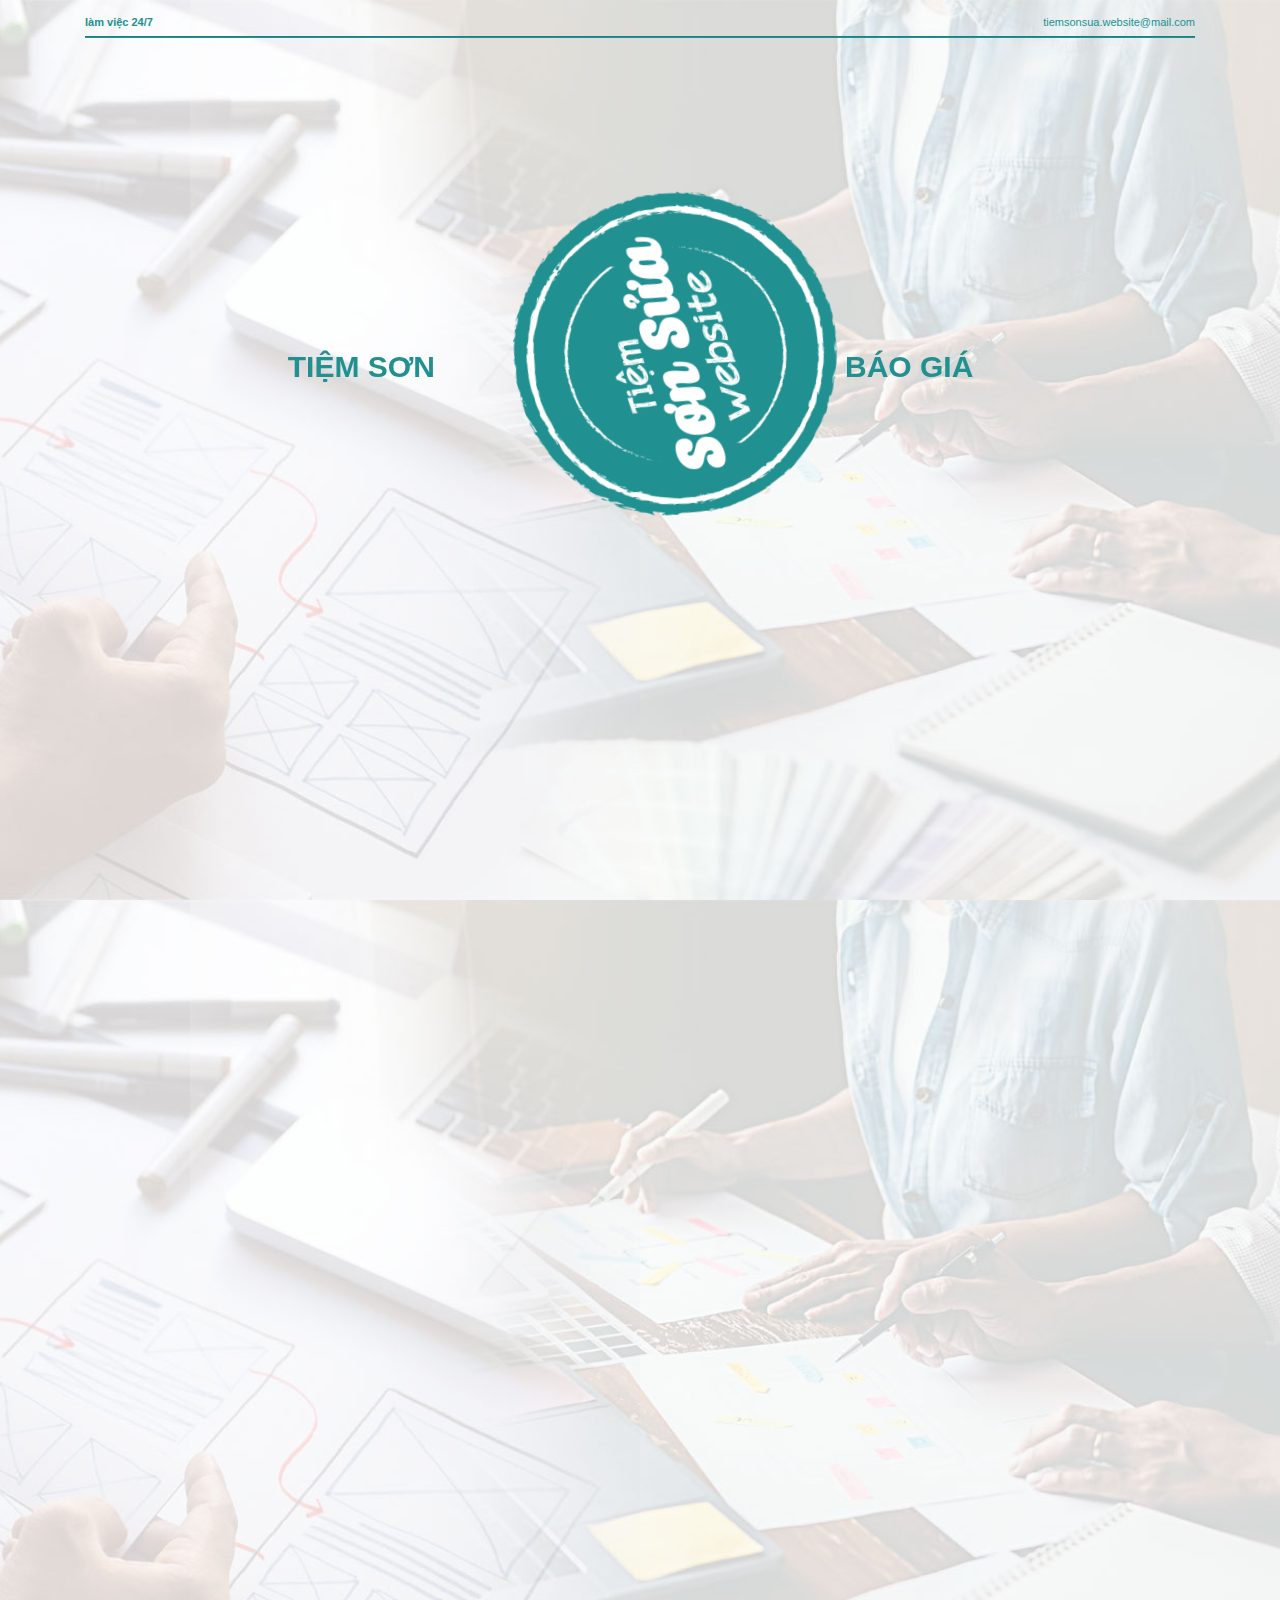
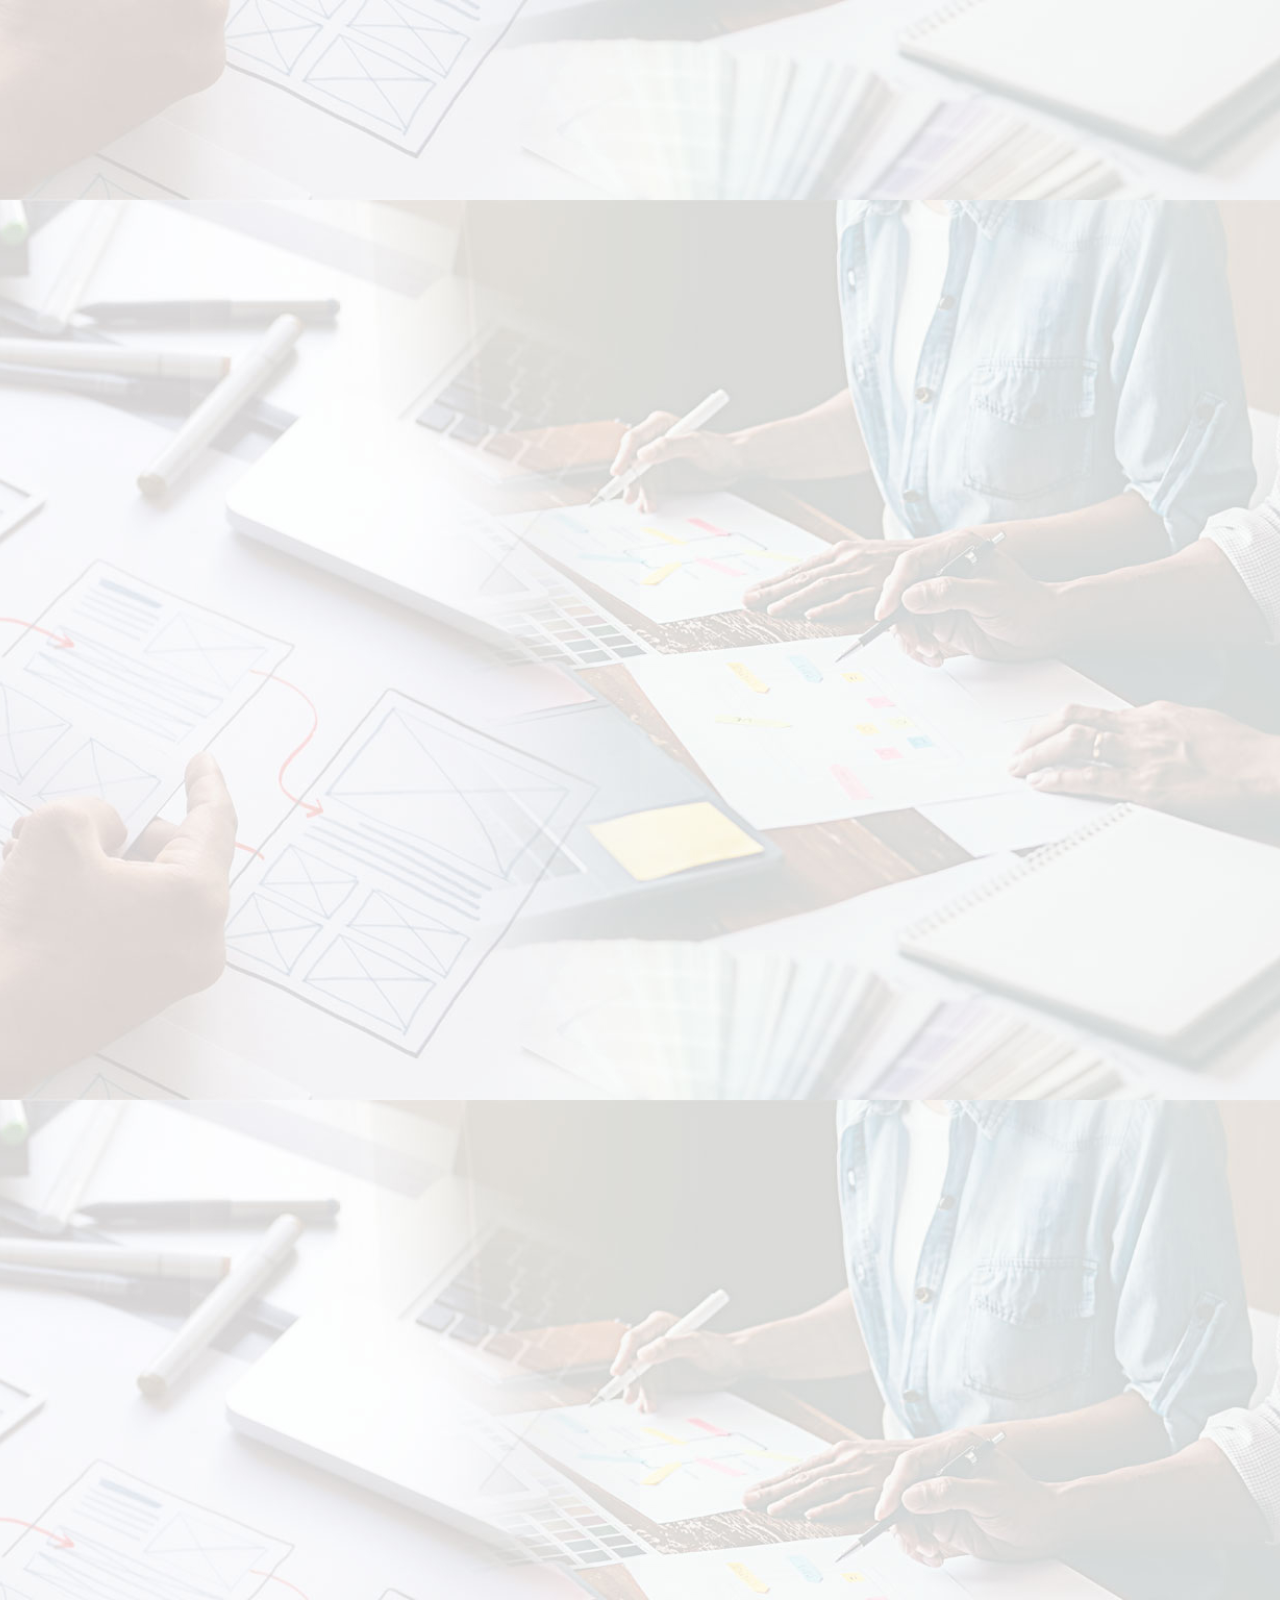
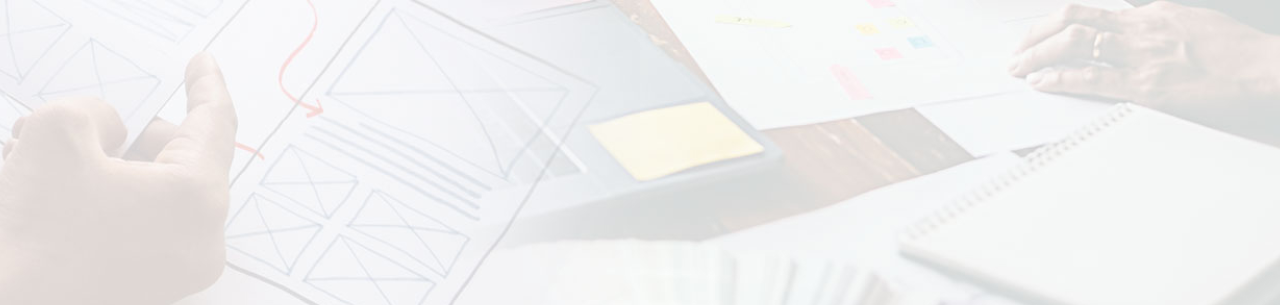
<file: index.html>
<!DOCTYPE html>
<html lang="en">
<head>
    <meta charset="UTF-8">
    <meta http-equiv="X-UA-Compatible" content="IE=edge">
    <meta name="viewport" content="width=device-width, initial-scale=1.0">
    <title>Document</title>
    <link rel="stylesheet" href="index.css">
    <link rel="stylesheet" href="page1.css">
        <!-- BStrap link -->
        <link rel="stylesheet" href="https://cdn.jsdelivr.net/npm/bootstrap@4.0.0/dist/css/bootstrap.min.css" integrity="sha384-Gn5384xqQ1aoWXA+058RXPxPg6fy4IWvTNh0E263XmFcJlSAwiGgFAW/dAiS6JXm" crossorigin="anonymous">
        <script src="https://code.jquery.com/jquery-3.2.1.slim.min.js" integrity="sha384-KJ3o2DKtIkvYIK3UENzmM7KCkRr/rE9/Qpg6aAZGJwFDMVNA/GpGFF93hXpG5KkN" crossorigin="anonymous"></script>
        <script src="https://cdn.jsdelivr.net/npm/popper.js@1.12.9/dist/umd/popper.min.js" integrity="sha384-ApNbgh9B+Y1QKtv3Rn7W3mgPxhU9K/ScQsAP7hUibX39j7fakFPskvXusvfa0b4Q" crossorigin="anonymous"></script>
        <script src="https://cdn.jsdelivr.net/npm/bootstrap@4.0.0/dist/js/bootstrap.min.js" integrity="sha384-JZR6Spejh4U02d8jOt6vLEHfe/JQGiRRSQQxSfFWpi1MquVdAyjUar5+76PVCmYl" crossorigin="anonymous"></script>
        <!-- BStrap link -->
    
    
        <!-- icon link -->
        <link href='https://unpkg.com/boxicons@2.1.4/css/boxicons.min.css' rel='stylesheet'>
        <!-- icon link end -->
    
        <!-- animation link -->
        <link href="https://unpkg.com/aos@2.3.1/dist/aos.css" rel="stylesheet">
        <!-- animation link -->


        <style>   

.page {
  position: absolute;
  top: 0;
  left: 0;
  width: 100%;
}
.page-2 {
  visibility: hidden;
}


.is-animating .page-2 {
  visibility: visible;
  -webkit-animation: fadeIn 0.7s ease;
          animation: fadeIn 0.7s ease;
}

@-webkit-keyframes fadeIn {
  from {
    opacity: 1;
    top: 10em;
  }
  to {
    opacity: 1;
    top: 0px;
  }
}

@keyframes fadeIn {
  from {
    opacity: 1;
    top: 10em;
  }
  to {
    opacity: 1;
    top: 0px;
  }
}
        </style>
</head>
<body>



<div class="container">
    <div class="page-1 page">
        <div class="container" id="header">
            <div class="header_index">
                <div class="float-left" id="lv1">
                    làm việc 24/7
                </div>
                <div class="float-right" id="lv2">
                    tiemsonsua.website@mail.com
                </div>
            </div>
            <div>
                <hr class="float">
            </div>
        </div>
        <!-- =========================================================================================================== -->
        <div class="container" id="BOX">
            <div class="row">
                <div class="col-lg-4 col-sm-5" 
                    data-aos="fade-left" id="BOX1">
                        <div>
                            <button class="toggle">
                                TIỆM SƠN
                            </button>
                        </div>
                </div>
            
                <div class="col-lg-4 col-sm-2" id="BOX2"> 
                    <div class="logo"><img src="img/logo.png" ></div>
                </div>
            
                <div class="col-lg-4 col-sm-5"
                    data-aos="fade-right" id="BOX3">
                        <a href="page2.html">
                            <button>
                                BÁO GIÁ
                            </button>
                        </a>
                </div>
        </div>
    </div>
    <!-- ================================================================================================== -->
    <!-- ================================================================================================== -->
    <!-- ================================================================================================== -->
    <div class="page-2 page">

        <section>
            <div class="section1">

            <div class="menu">
                <div id="back" class="toggle">
                    <i class='bx bx-left-arrow-alt'></i>
                    Về trang chính
                </div>
                
                <div class="logo2"><img src="img/logo.png" style="height:3cm;"></div>
            </div>

            
                <div id="tbS1">
                    <div class="s1">
                        <p class="c1">WEBSITE CŨNG LÀ NHÀ</p>
                        <P class="c2">Mà nhà thì vẫn cần tiệm sơn sửa chúng em tu sửa đều đặn mỗi quý, mỗi năm. Vì nhà đẹp khách vô đông, khách chốt đơn đều tay.</P>
                   </div>

                    <div class="s2">
                        <img id="imgMayTinh" src="img_section/imgS1/maytinh1.png" >
                    </div>
                </div>
        
                <div class="container">
                    <div id="S1" class="row">
                        <div  class="col-lg-2 col-md-6 col-sm-6">
                            <div id="Box">
                                <div id="box">
                                    <img src="img_section/imgS1/sp.png">
                                    <p>Luôn luôn hỗ trợ khách hàng tối đa</p>
                                </div>
                            </div>
                        </div>
                        <div class="col-lg-2 col-md-6 col-sm-6 col-sm-6">
                            <div id="Box">
                                <div id="box">
                                    <img src="img_section/imgS1/update.png">
                                    <p>Tiệm luôn cập nhật xu hướng mới</p>
                                </div>
                            </div>
                        </div>
                        <div class="col-lg-2 col-md-6 col-sm-6">
                            <div id="Box">
                                <div id="box">
                                    <img src="img_section/imgS1/handshake.png">
                                    <p>Tiệm uy tín với đầy đủ GPKD</p>
                                </div>
                            </div>
                        </div>
                        <div class="col-lg-2 col-md-6 col-sm-6">
                            <div id="Box">
                                <div id="box">
                                    <img src="img_section/imgS1/store.png">
                                    <p>Tiệm khuyến nghị mở mặt bằng online</p>
                                </div>
                            </div>
                        </div>
                        <div class="col-lg-2 col-md-6 col-sm-6">
                            <div id="Box">
                                <div id="box">
                                    <img src="img_section/imgS1/card.png">
                                    <p>Tiệm hỗ trợ khách hàng trả góp</p>
                                </div>
                            </div>
                        </div>
                        <div class="col-lg-2 col-md-6 col-sm-6">
                            <div id="Box">
                                <div id="box">
                                    <img src="img_section/imgS1/light.png">
                                    <p>Tiệm hay hỏi để phục vụ tốt hơn</p>
                                </div>
                            </div>
                        </div>
                    </div>
                </div> 
            </div>
        
        </section>
        
        
        
        
        
        
        
        
        
        
        
        
        
        
        <section>
            <div>
                <div class="section2">
                    <div class="bg_green"></div>
        
                    <div class="bg_painter">
                        <img src="img_section/imgS2/TSS_NewWhite1.png">
                    </div>
                
                    <div class="painter">
                        <img src="img_section/imgS2/painter1.png">
                    </div>  
                    <div class="tbSec2">
                            <p class="s2c1">TIỆM SƠN SỬA WEBSITE</p>
                            <p class="s2c2"> Vừa lạ mà vừa thân quen, tiệm là nơi nhận các website khó chỉnh sửa, các website mất gốc do nhân viên cũ để lại, cho tiệm một cơ hội để thăm khám căn nhà của bạn trước khi sửa sang nhé.</p>
                            <br>
                            <div class="s2c3D" style="border-style:solid;width:180px;border-radius:5px;border-color: aliceblue;height:40px;">
                                <p class="s2c3" style="text-align:center;margin-top: 10px;">
                                    Đến báo giá
                                </p>
                            </div>
        
                    </div>
                </div>
            </div>
        </section>
        
        
        
        
        
        
        
        
        
        
        
        
        
        
        <div class="section3">
            <div class="s3c1">NĂNG LỰC CỦA TIỆM CHÚNG TÔI</div>
            <div class="s3c2">Tên thì mới , nhưng đội ngũ nhân sự cốt lõi của tiệm lại là những thợ lâu đời của của làng làm Website.</div>
            <div>
        
                <div class="imgS3">
                    <img src="img_section/imgS3/team1.png" style="height: 16cm;">
                </div>
                
                <div class="s3c3">
        
                        <div class="s3option1_2">
                            <h1>01</h1>
                            <p class="d1">ĐỘI NGŨ 
                                <hr class="s3hr1" style="width: 220px;height: 3px;">
                            </p>
                            <div class="D2">
                                <p class="d2">
                                    <span>NHÂN SỰ SALE</span> của tiệm đều xuất thân từ những bạn marketing, am hiểu về digital.
                                </p>
                                <p class="d2">
                                    <span>NHÂN SỰ CODER</span> của tiệm đều đang là giảng viên của các trường đại học có tiếng. 
                                </p>
                            </div>
                        </div>
        
        
        
                        <div class="s3option1_2">
                            <H1>02</H1>
                            <p class="d1">DỊCH VỤ 
                                <hr class="s3hr2" style="width: 220px;height: 3px;">
                            </p>
                            <div class="D2">
                                <p class="d2">
                                    <span>KHÁCH HÀNG</span> đều được tư vấn kĩ càng về nhu cầu trước khi báo giá.
                                </p>
                                <p class="d2">
                                    <span>NHÀ WEBSITE</span> tiếp tục được sử dụng sau khi sơn sửa xong.
                                </p>
                            </div>
                        </div>
        
                </div>
        
            </div>
        </div>
        
        
        
        
        
        
        
        
        
        
        
        
        
        
        
        
        
        <section id="SS4">
        
                <div class="mamNon">
                    <img class="mamNon1" src="img_section/imgS4/uommamgiaoduc.png">
                </div>
                <div class="mamNon">
                    <img class="mamNon2" src="img_section/imgS4/uommamgiaoduc2.png">
                </div>
                <div class="mamNon">
                    <img class="mamNon3" src="img_section/imgS4/favicon1.png">
                </div>
        
        
        
        
            <div class="s4">
                    <div class="s4c1">
                        ĐƠN VỊ THI CÔNG THIẾT KẾ
                    </div>
                    <br>
                <div>
                    <div>
                        <p class="s4c2">Tiệm là một đơn vị cung cấp các giải pháp hiệu quả để kiến tạo lại “ngôi nhà” online của quý khách.</p>
                    </div>
                <br>
                <br>
        
        
        <div class="container">
            <div id="BoxS4" class="row">
                <div id="s4c3" class="col-3">TRIẾT LÝ</div>
                <div id="s4c4" class="col-3">TẦM NHÌN</div>
                <div id="s4c5" class="col-3">SỨ MỆNH</div>
                <div id="s4c6" class="col-3">VẬN HÀNH</div>
            </div>
        </div>
        <br><br>
                    <div class="tiem">
                        <ul>
                            <li>
                                <p>Tiệm không tranh giành thị phần khách chưa có website</p>
                            </li>
                            <li>
                                <p>Tiệm tập trung gia công các web có sẵn của các nền tảng lớn</p>
                            </li>
                            <li>
                                <p>Tiệm tối ưu chi phí thiết kế cho quý khách hàng</p>
                            </li>
                            <li>
                                <p>Tiệm hướng đến khách hàng làm dịch vụ cần website đẹp</p>
                            </li>
                            <li>
                                <p>Tiệm KHÔNG BAO GIỜ cho telesales khách lạ</p>
                            </li>
                        </ul>
                    </div>
                </div>
                    
                <br>
                <br>
            
            
        
                <div id="BoxS4_2" class="row">
                    <div class="col-lg-4 col-md-6">
                        <img src="img_section/imgS4/shop/Wix.png">
                    </div>
                    <div class="col-lg-4 col-md-6">
                        <img src="img_section/imgS4/shop/shopify.png">
                    </div>
                    <div class="col-lg-4 col-md-6">
                        <img src="img_section/imgS4/shop/nhanh.png">
                    </div>
                    <div class="col-lg-4 col-md-6">
                        <img src="img_section/imgS4/shop/sapo.png">
                    </div>
                    <div class="col-lg-4 col-md-6">
                        <img src="img_section/imgS4/shop/im.png">
                    </div>
                    <div class="col-lg-4 col-md-6">
                        <img src="img_section/imgS4/shop/chili.png">
                    </div>
                    <div class="col-lg-4 col-md-6">
                        <img src="img_section/imgS4/shop/shoppe.png">
                    </div>
                    <div class="col-lg-4 col-md-6">
                        <img src="img_section/imgS4/shop/haravan.png">
                    </div>
                    <div class="col-lg-4 col-md-6">
                        <img src="img_section/imgS4/shop/Amazon.png">
                    </div>
                </div>
                
            </div>
            
        </section>
        
        
        
        
        
        
        
        
        
        
        
        
        
        
        
        
        
        
        
        
        
        
        
        
        
        <footer>
            <div class="f5">
                <div class="f5d1">
                    <div>
                        <p class="f5c1">TIỆM SƠN SỬA WEBSITE</p>
                        <p class="f5c2">Nơi bạn an tâm gửi gắm “Ngôi nhà online” <br> khi có nhu cầu sửa chữa hay nâng cấp</p>
                    </div>
                    <div class="imgFooter">
                        <img src="img_footer/TSSwhite2.png" style="margin-right:1cm;margin-left:1cm;">
                    </div>
                    <div class="Zalo">
                        <div class="zalo">
                            <p class="zalo_img"><img src="img_footer/zalo.png" ></p>
                            <p class="zalo_con">0797504678</p>
                        </div>
                        <div class="zalo">
                            <p class="zalo_img"><img src="img_footer/Gmail.png" ></p>
                            <p class="zalo_con">tiemsonsua.website@gmail.com</p>
                        </div>
                    </div>
                </div>
                
                <div class="f5d2">
                    All Rights Reserved © 2022 Tiệm Sơn Sửa Website
                </div>
        
            </div>
        </footer>
    </div>
    <!-- <button class="toggle">Toggle Animation</button> -->
</div>




    <script src="https://unpkg.com/aos@2.3.1/dist/aos.js"></script>
    <script>
        AOS.init();
    </script>
    <script>
        var $container   = $('.container'),
        $button     = $('.toggle'),
        className    = 'is-animating';
        function toggle() {
          $container.toggleClass(className);
        }
        $button.on('click', toggle);
        </script>
</body>
</html>
</file>
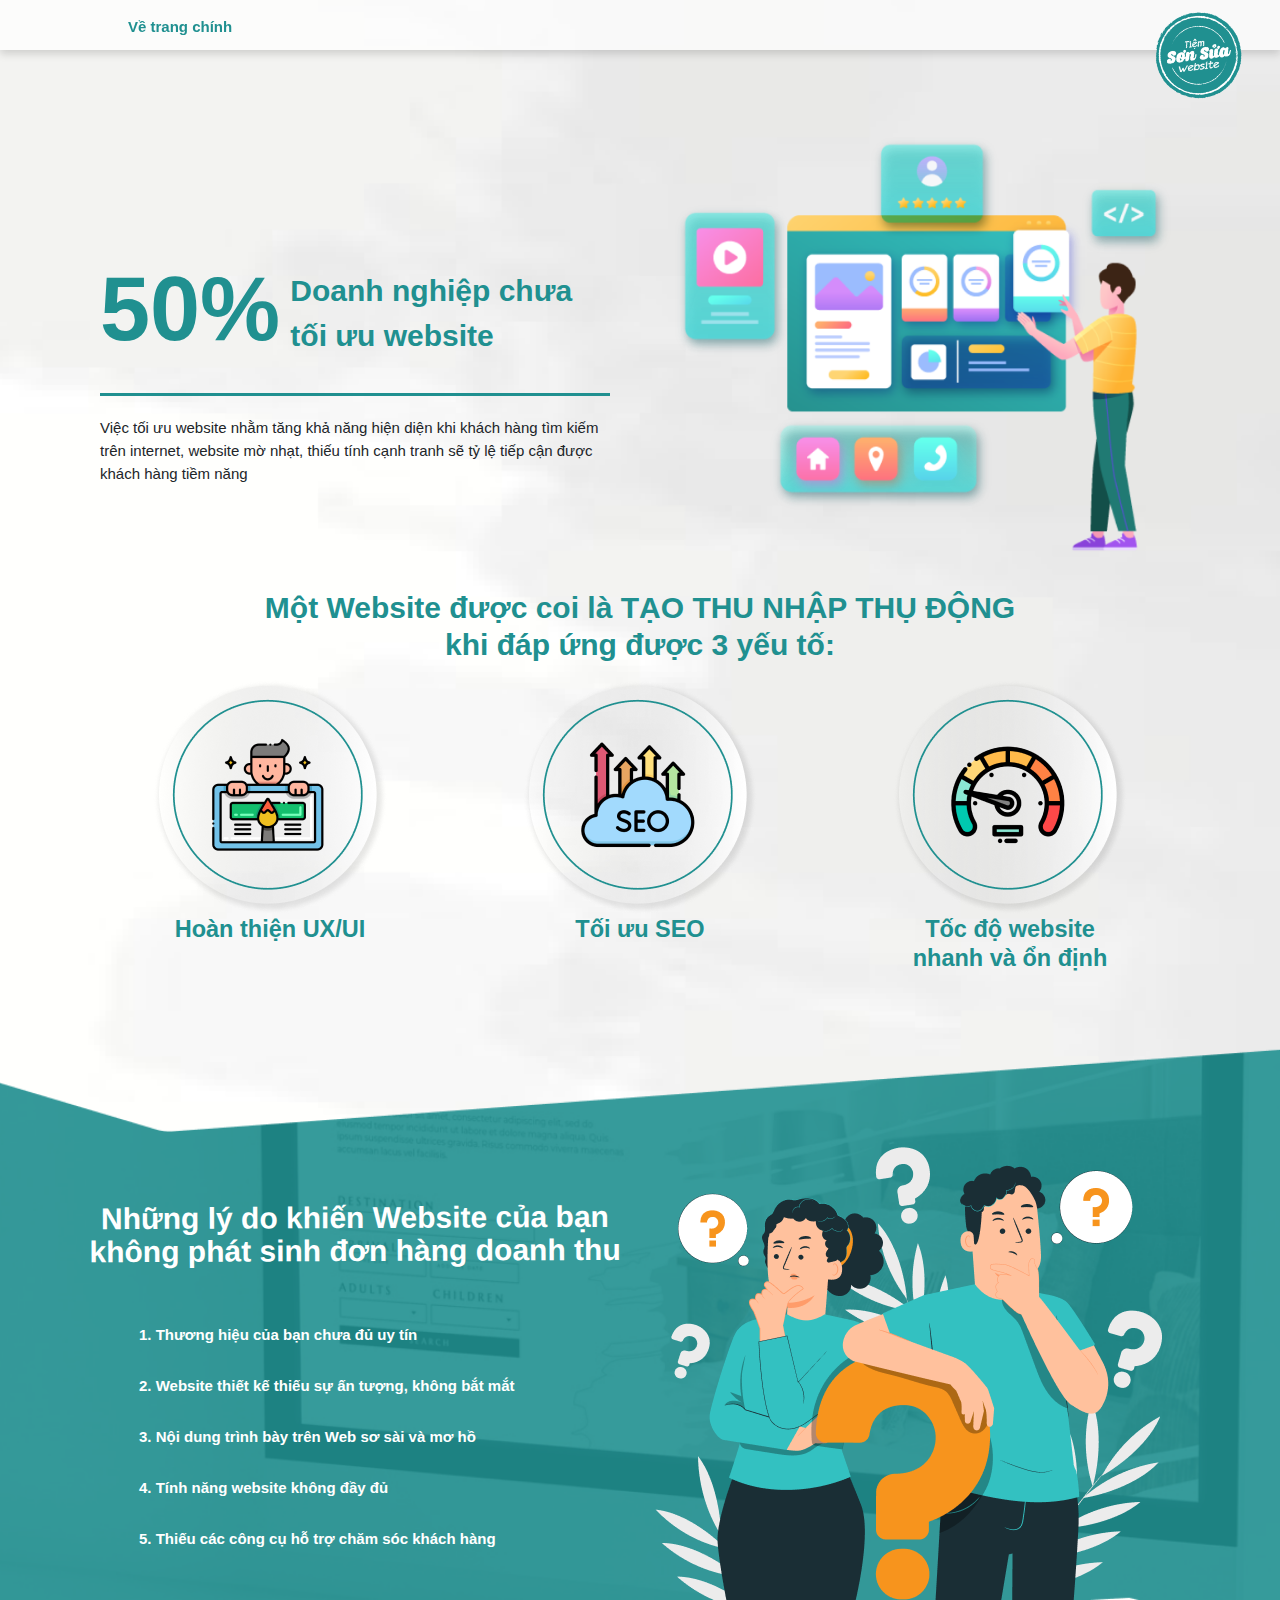
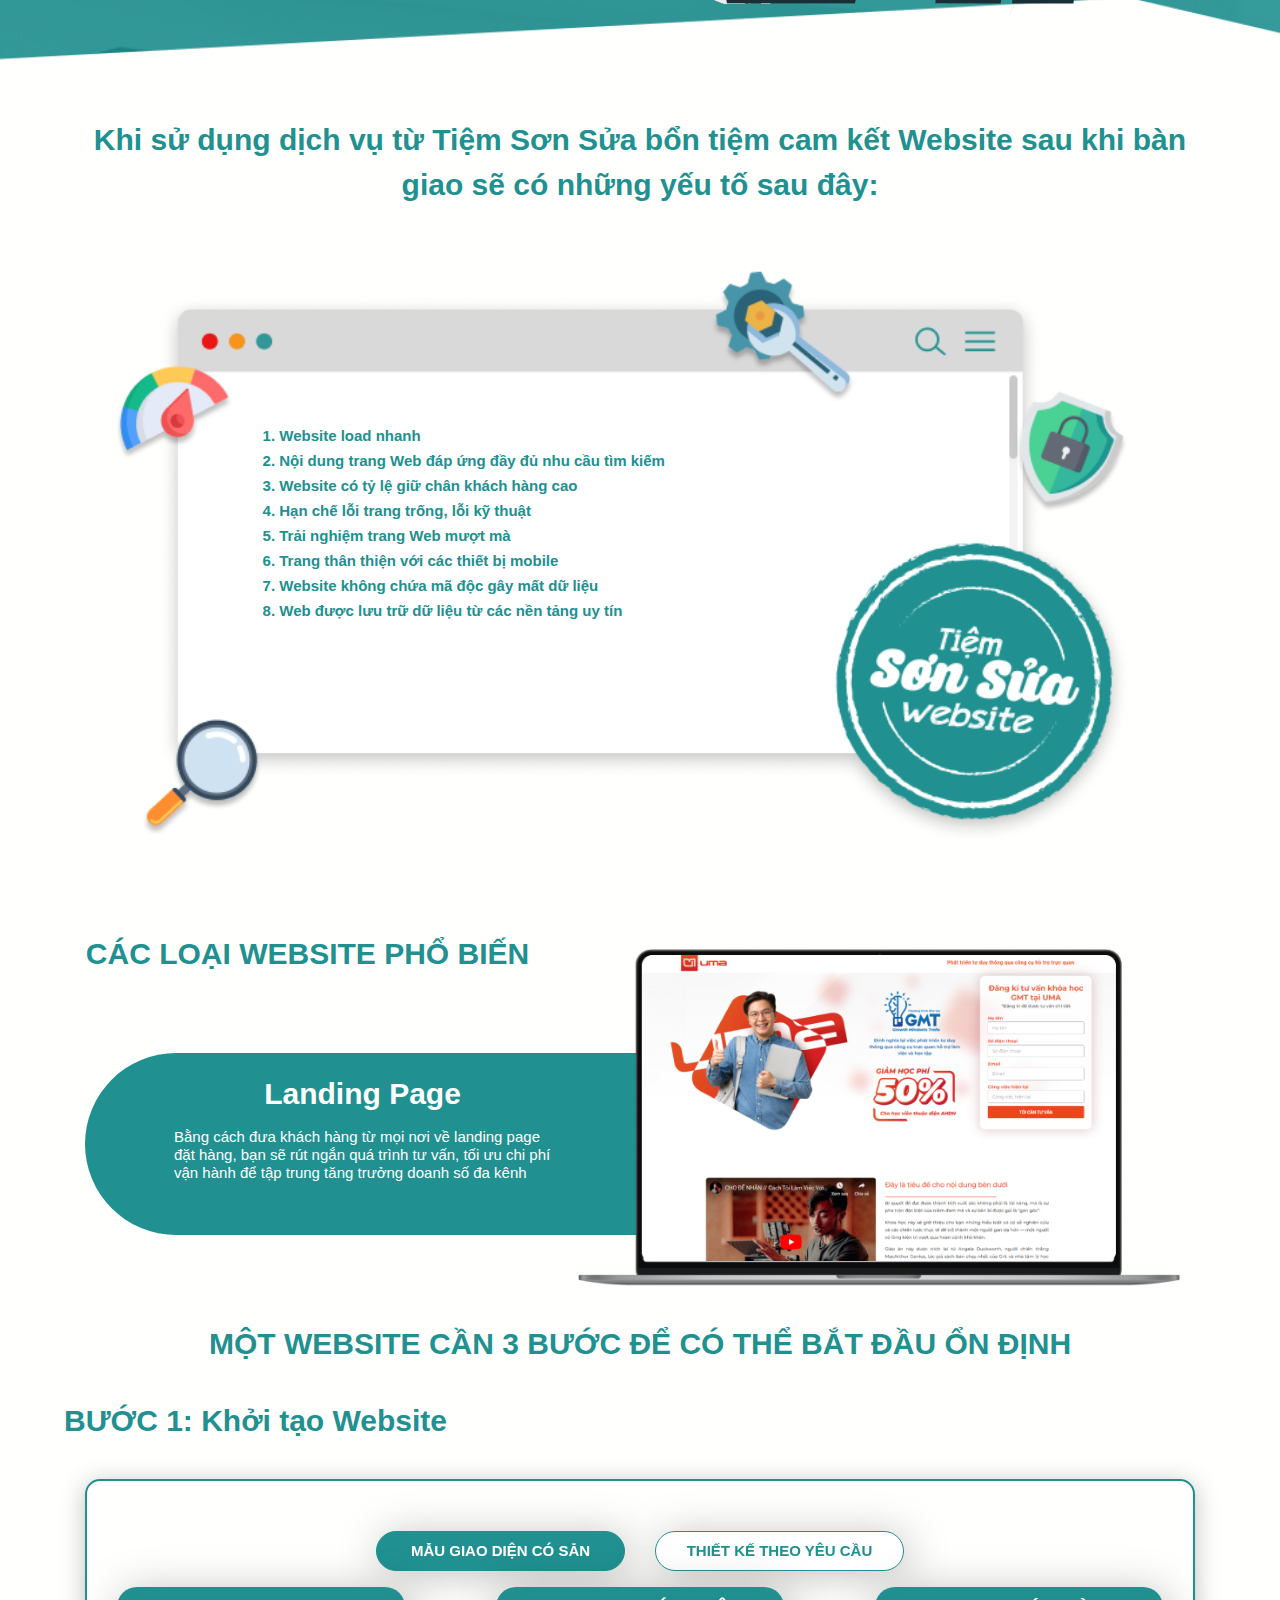
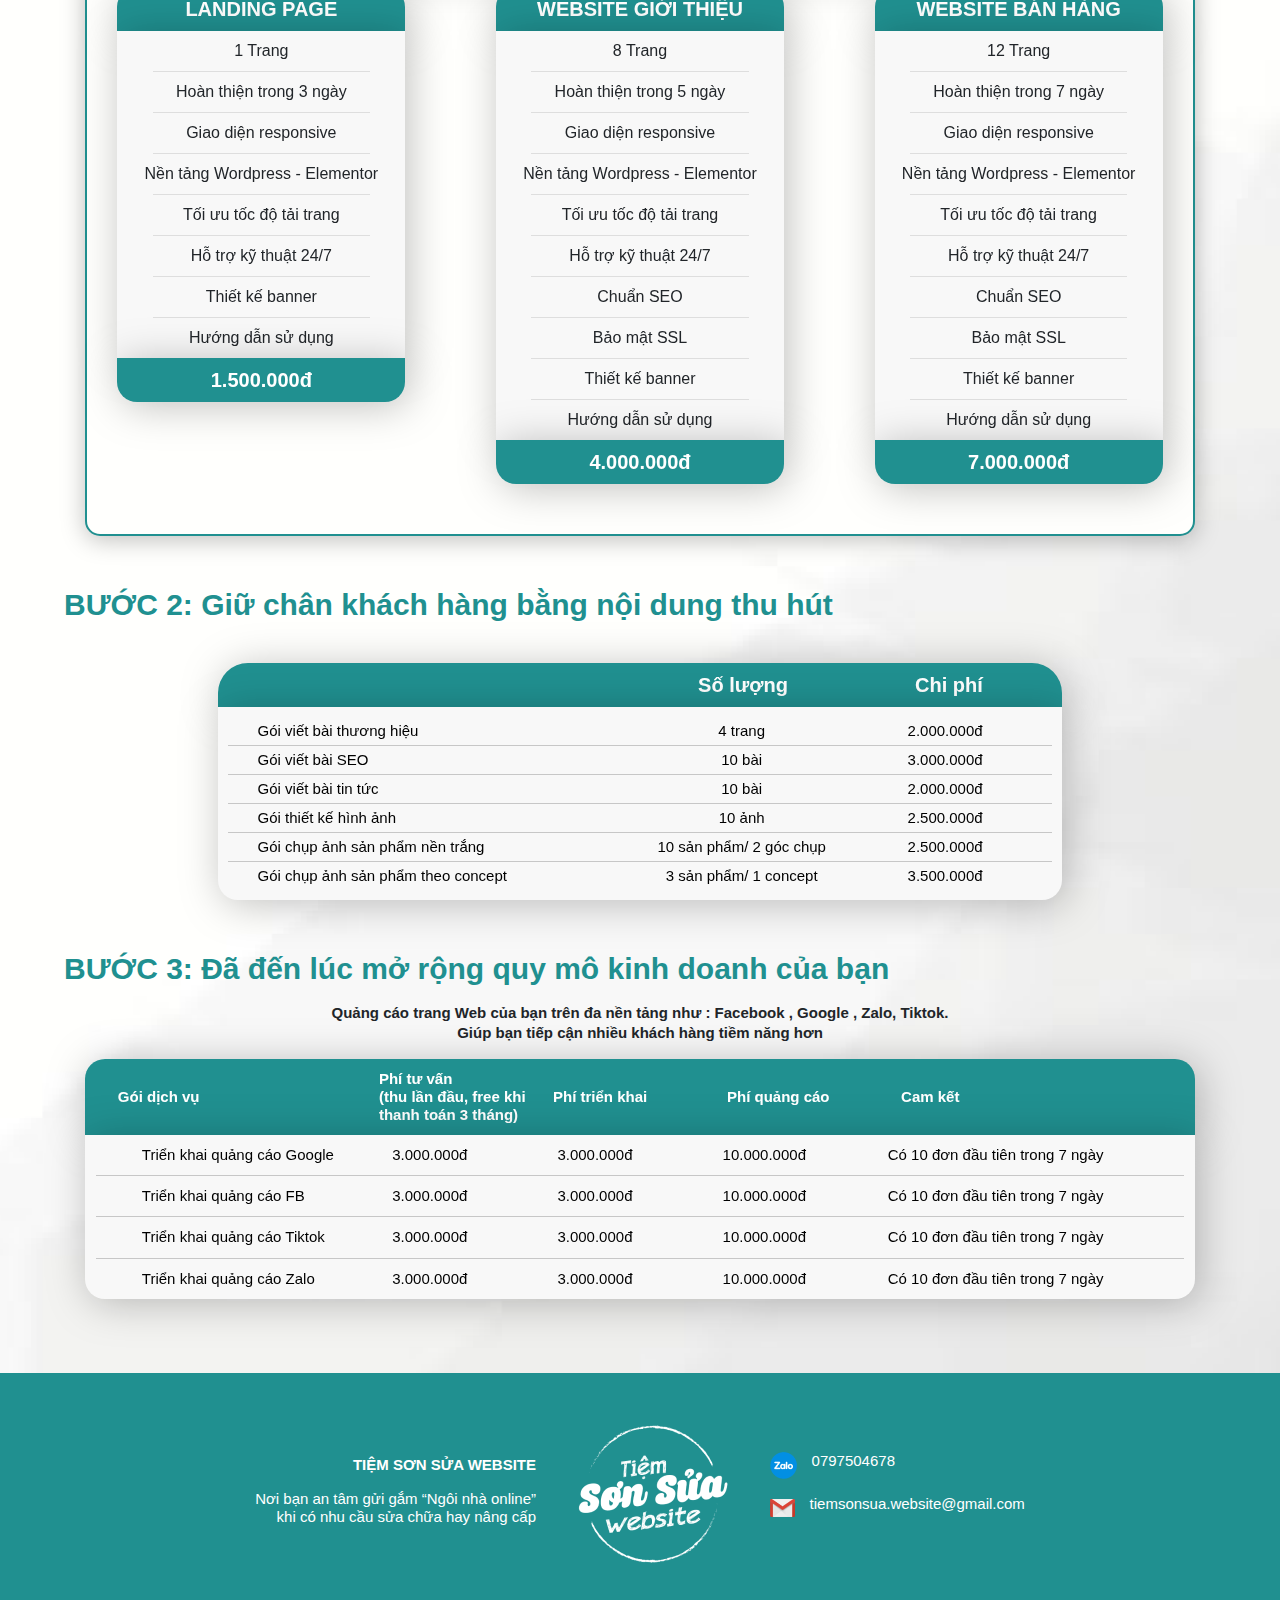
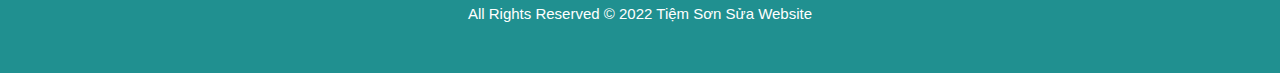
<file: page2.html>
<!DOCTYPE html>
<html lang="en">
<head>
    <meta charset="UTF-8">
    <meta http-equiv="X-UA-Compatible" content="IE=edge">
    <meta name="viewport" content="width=device-width, initial-scale=1.0">
    <title>Document</title>
    <link rel="stylesheet" href="page2.css">
            <!-- BStrap link -->
            <link rel="stylesheet" href="https://cdn.jsdelivr.net/npm/bootstrap@4.0.0/dist/css/bootstrap.min.css" integrity="sha384-Gn5384xqQ1aoWXA+058RXPxPg6fy4IWvTNh0E263XmFcJlSAwiGgFAW/dAiS6JXm" crossorigin="anonymous">
            <script src="https://code.jquery.com/jquery-3.2.1.slim.min.js" integrity="sha384-KJ3o2DKtIkvYIK3UENzmM7KCkRr/rE9/Qpg6aAZGJwFDMVNA/GpGFF93hXpG5KkN" crossorigin="anonymous"></script>
            <script src="https://cdn.jsdelivr.net/npm/popper.js@1.12.9/dist/umd/popper.min.js" integrity="sha384-ApNbgh9B+Y1QKtv3Rn7W3mgPxhU9K/ScQsAP7hUibX39j7fakFPskvXusvfa0b4Q" crossorigin="anonymous"></script>
            <script src="https://cdn.jsdelivr.net/npm/bootstrap@4.0.0/dist/js/bootstrap.min.js" integrity="sha384-JZR6Spejh4U02d8jOt6vLEHfe/JQGiRRSQQxSfFWpi1MquVdAyjUar5+76PVCmYl" crossorigin="anonymous"></script>
            <!-- BStrap link -->

            <!-- animation link -->
            <link href="https://unpkg.com/aos@2.3.1/dist/aos.css" rel="stylesheet">
            <!-- animation link -->

            <!-- font -->
            <link rel="preconnect" href="https://fonts.googleapis.com">
            <link rel="preconnect" href="https://fonts.gstatic.com" crossorigin>
            <link href="https://fonts.googleapis.com/css2?family=Anton&display=swap" rel="stylesheet">
            <!-- font end -->
</head>
<body>


<header>
    <div class="menu">
        <div>
            <a href="index.html" id="back">Về trang chính</a>
        </div>
        <div class="logo2">
            <img src="img/logo.png" style="height:3cm;">
        </div>
    </div>
</header>


<div class="container" id="S1">
    <div class="row">
        <div class="col-lg-6 col-md-12 col-sm-12" id="aaa">
            <div class="container" class="t1">
                <div class="t1_1">
                    <p class="t1_1_1">
                        50%
                    </p>
                    <p  class="t1_1_2">
                        Doanh nghiệp chưa
                        tối ưu website
                    </p>
                    
                </div>

                <div class="t1_2">
                    Việc tối ưu website nhằm tăng khả năng hiện diện khi khách hàng tìm kiếm trên internet, website mờ nhạt, thiếu tính cạnh tranh sẽ tỷ lệ tiếp cận được khách hàng tiềm năng
                </div>
            </div>
        </div>
        <div class="col-lg-6 col-md-12 col-sm-12">
            <img src="imgBaoGia/S1_1.png" alt="" id="hinhS1">
        </div>
    </div>

    <br>

    <div class="container">
        <div class="t3">
           
            <p class="t3_1">Một Website được coi là <b>TẠO THU NHẬP THỤ ĐỘNG</b> khi đáp ứng được 3 yếu tố:</p>
            
            <div class="row">
                <div class="col-lg-4 col-md-4 col-sm-12">
                    <img src="imgBaoGia/Group5.png" alt="">
                    <p class="t3_2">Hoàn thiện UX/UI</p>
                </div>
                <div class="col-lg-4 col-md-4 col-sm-12">
                    <img src="imgBaoGia/Group6.png" alt="">
                    <p class="t3_2">Tối ưu SEO</p>
                </div>
                <div class="col-lg-4 col-md-4 col-sm-12">
                    <img src="imgBaoGia/Group7.png" alt="">
                    <p class="t3_2">Tốc độ website
                        <br>
                        nhanh và ổn định</p>
                </div>
            </div>
        </div>
    </div>
</div>





<!-- /* Section two */ -->
<div id="S2">
    <div class="container">
        <div class="row">
            <div class="col-lg-6 col-md-12 col-sm-12">
                <div class="box">
                    <div class="d1">
                        Những lý do khiến Website của bạn 
                        không phát sinh đơn hàng doanh thu
                    </div>
                    <div class="d2">
                        <p>1. Thương hiệu của bạn chưa đủ uy tín</p>
                        <p>2. Website thiết kế thiếu sự ấn tượng, không bắt mắt</p>
                        <p>3. Nội dung trình bày trên Web sơ sài và mơ hồ</p>
                        <p>4. Tính năng website không đầy đủ</p>
                        <p>5. Thiếu các công cụ hỗ trợ chăm sóc khách hàng</p>
                    </div>
                </div>
            </div>
            <div class="col-lg-6 col-md-12 col-sm-12">
                <img src="imgBaoGia/thinking.png" alt="" id="thinking">
            </div>
        </div>
    </div>
</div>
<!-- /* Section two end */ -->



<!-- /* Section three */ -->
<div class="container" id="S3">
    <div class="d1">
        Khi sử dụng dịch vụ từ Tiệm Sơn Sửa
        bổn tiệm cam kết Website sau khi bàn giao sẽ có những yếu tố sau đây:
    </div>
    <div class="d2">
        <ul>
            <li>1. Website load nhanh</li>
            <li>2. Nội dung trang Web đáp ứng đầy đủ nhu cầu tìm kiếm</li>
            <li>3. Website có tỷ lệ giữ chân khách hàng cao</li>
            <li>4. Hạn chế lỗi trang trống, lỗi kỹ thuật</li>
            <li>5. Trải nghiệm trang Web mượt mà</li>
            <li>6. Trang thân thiện với các thiết bị mobile</li>
            <li>7. Website không chứa mã độc gây mất dữ liệu</li>
            <li>8. Web được lưu trữ dữ liệu từ các nền tảng uy tín</li>
        </ul>
    </div>
</div>
<!-- /* Section three end */ -->
<br>
<br>
<br>    
<br>
<!-- /* Section four  */ -->
<div class="container">
    
    <div class="row" id="S4">
            <div class="col-lg-5 col-md-5 col-sm-5">
                <p>CÁC LOẠI WEBSITE PHỔ BIẾN</p>
                <div class="Landing">
                        <p>Landing Page</p>
                        <div class="carot">
                            Bằng cách đưa khách hàng từ mọi nơi về landing page đặt hàng, bạn sẽ rút ngắn quá trình tư vấn, tối ưu chi phí vận hành để tập trung tăng trưởng doanh số đa kênh
                        </div>
                </div>
            </div>
            <div class="col-lg-7 col-md-7 col-sm-5">
                <img src="imgBaoGia/laptop.png" alt="" id="laptop">
            </div>
    </div>
</div>
<!-- /* Section four end */ -->

<br>

<!-- /* Section five  */ -->


<div id="S5">
    <p class="cnt">MỘT WEBSITE CẦN 3 BƯỚC
        
    ĐỂ CÓ THỂ BẮT ĐẦU ỔN ĐỊNH</p>
<br>


<!-- /* Section five step one*/ -->


<div class="step1">
    <p class="b">BƯỚC 1: Khởi tạo Website</p>
    <br>
    <div class="container">
        <div class="box">
            <div class="row">
                
                    <div class="col-lg-6 col-md-6 col-sm-6" id="btn1">
                        <p>MẪU GIAO DIỆN CÓ SẴN</p>
                    </div>
                    <div class="col-lg-6 col-md-6 col-sm-6" id="btn2">
                        <p>THIẾT KẾ THEO YÊU CẦU</p>
                    </div>
                
            </div>
            <div class="row">
                
                <div class="col-lg-4 col-md-4 col-sm-12" id="box1">

                    <div class="x1">
                        LANDING PAGE
                    </div>
                    <div class="x2">
                        1 Trang
                        <hr style="margin: 0.5rem 10% 0.5rem 10%;">
                        Hoàn thiện trong 3 ngày
                        <hr style="margin: 0.5rem 10% 0.5rem 10%;">
                        Giao diện responsive
                        <hr style="margin: 0.5rem 10% 0.5rem 10%;">
                        Nền tảng Wordpress - 
                            Elementor
                        <hr style="margin: 0.5rem 10% 0.5rem 10%;">
                        Tối ưu tốc độ tải trang
                        <hr style="margin: 0.5rem 10% 0.5rem 10%;">
                        Hỗ trợ kỹ thuật 24/7
                        <hr style="margin: 0.5rem 10% 0.5rem 10%;">
                        Thiết kế banner
                        <hr style="margin: 0.5rem 10% 0.5rem 10%;">
                        Hướng dẫn sử dụng
                    </div>
                    <div class="x3">
                        1.500.000đ
                    </div>

                </div>
                <div class="col-lg-4 col-md-4 col-sm-12" id="box1">
                    
                    <div class="x1">
                        WEBSITE GIỚI THIỆU
                    </div>
                    <div class="x2">
                        8 Trang
                        <hr style="margin: 0.5rem 10% 0.5rem 10%;">
                        Hoàn thiện trong 5 ngày
                        <hr style="margin: 0.5rem 10% 0.5rem 10%;">
                        Giao diện responsive
                        <hr style="margin: 0.5rem 10% 0.5rem 10%;">
                        Nền tảng Wordpress - 
                            Elementor
                        <hr style="margin: 0.5rem 10% 0.5rem 10%;">
                        Tối ưu tốc độ tải trang
                        <hr style="margin: 0.5rem 10% 0.5rem 10%;">
                        Hỗ trợ kỹ thuật 24/7
                        <hr style="margin: 0.5rem 10% 0.5rem 10%;">
                        Chuẩn SEO
                        <hr style="margin: 0.5rem 10% 0.5rem 10%;">
                        Bảo mật SSL
                        <hr style="margin: 0.5rem 10% 0.5rem 10%;">
                        Thiết kế banner
                        <hr style="margin: 0.5rem 10% 0.5rem 10%;">
                        Hướng dẫn sử dụng
                    </div>
                    <div class="x3">
                        4.000.000đ
                    </div>

                </div>
                <div class="col-lg-4 col-md-4 col-sm-12" id="box1">
                    <div class="x1">
                        WEBSITE BÁN HÀNG
                    </div>
                    <div class="x2">
                        12 Trang
                        <hr style="margin: 0.5rem 10% 0.5rem 10%;">
                        Hoàn thiện trong 7 ngày
                        <hr style="margin: 0.5rem 10% 0.5rem 10%;">
                        Giao diện responsive
                        <hr style="margin: 0.5rem 10% 0.5rem 10%;">
                        Nền tảng Wordpress - 
                            Elementor
                        <hr style="margin: 0.5rem 10% 0.5rem 10%;">
                        Tối ưu tốc độ tải trang
                        <hr style="margin: 0.5rem 10% 0.5rem 10%;">
                        Hỗ trợ kỹ thuật 24/7
                        <hr style="margin: 0.5rem 10% 0.5rem 10%;">
                        Chuẩn SEO
                        <hr style="margin: 0.5rem 10% 0.5rem 10%;">
                        Bảo mật SSL
                        <hr style="margin: 0.5rem 10% 0.5rem 10%;">
                        Thiết kế banner
                        <hr style="margin: 0.5rem 10% 0.5rem 10%;">
                        Hướng dẫn sử dụng
                    </div>
                    <div class="x3">
                        7.000.000đ
                    </div>
                </div>
            
            </div>
        </div>
    </div>
</div>


<!-- /* Section five step one end */ -->



<!-- /* Section five step two*/ -->


<div class="step1">
    <p class="b">BƯỚC 2: Giữ chân khách hàng bằng nội dung thu hút</p>
<br>
    <div class="container" id="box">

        <div class="G1">
            <div class="g1">
                <br>
            </div>
            <div class="g2">
                Số lượng
            </div>
            <div class="g3">
                Chi phí
            </div>
        </div>

        <div class="G2">
            <div class="g">
                <div class="g1">
                    Gói viết bài thương hiệu
                </div>
                <div class="g2">
                    4 trang
                </div>
                <div class="g3">
                    2.000.000đ
                </div>
            </div>

            <div class="g">
                <div class="g1">
                    Gói viết bài SEO
                </div>
                <div class="g2">
                    10 bài
                </div>
                <div class="g3">
                    3.000.000đ
                </div>
            </div>

            <div class="g">
                <div class="g1">
                    Gói viết bài tin tức
                </div>
                <div class="g2">
                    10 bài
                </div>
                <div class="g3">
                    2.000.000đ
                </div>
            </div>

            <div class="g">
                <div class="g1">
                    Gói thiết kế hình ảnh
                </div>
                <div class="g2">
                    10 ảnh
                </div>
                <div class="g3">
                    2.500.000đ
                </div>
            </div>

            <div class="g">
                <div class="g1">
                    Gói chụp ảnh sản phẩm nền trắng
                </div>
                <div class="g2">
                    10 sản phẩm/ 2 góc chụp
                </div>
                <div class="g3">
                    2.500.000đ                    
                </div>
            </div>

            <div class="gEnd">
                <div class="g1">
                    Gói chụp ảnh sản phẩm theo concept
                </div>
                <div class="g2">
                    3 sản phẩm/ 1 concept
                </div>
                <div class="g3">
                    3.500.000đ
                </div>
            </div>

        </div>
    </div>

</div>

<!-- /* Section five step two end */ -->



<!-- /* Section five step three*/ -->


<div class="step1">
    <p class="b">BƯỚC 3: Đã đến lúc mở rộng quy mô kinh doanh của bạn</p>
    <div class="container">
        <p class="Qc">
            Quảng cáo trang Web của bạn trên đa nền tảng như : Facebook , Google , Zalo, Tiktok. 
            <br> Giúp bạn tiếp cận nhiều khách hàng tiềm năng hơn
        </p>
    </div>

        <div id="box">
            <div class="container">
                <div class="B1">
                    <div class="b24">
                        Gói dịch vụ
                    </div>
                    <div class="b16">
                        Phí tư vấn <br>
                        (thu lần đầu, free khi <br>
                        thanh toán 3 tháng)
                    </div>
                    <div class="b16">
                        Phí triển khai
                    </div>
                    <div class="b16">
                        Phí quảng cáo
                    </div>
                    <div class="b24">
                        Cam kết
                    </div>
                </div>
            </div>
    
            <div class="container">
                <div class="BB2">
                    <div class="B2">
                        <div class="b24">
                            Triển khai quảng cáo Google
                        </div>
                        <div class="b16">
                            3.000.000đ
                        </div>
                        <div class="b16">
                            3.000.000đ
                        </div>
                        <div class="b16">
                            10.000.000đ
                        </div>
                        <div class="b24">
                            Có 10 đơn đầu tiên trong 7 ngày
                        </div>
                    </div>
                    <div class="B2">
                        <div class="b24">
                            Triển khai quảng cáo FB
                        </div>
                        <div class="b16">
                            3.000.000đ
                        </div>
                        <div class="b16">
                            3.000.000đ
                        </div>
                        <div class="b16">
                            10.000.000đ
                        </div>
                        <div class="b24">
                            Có 10 đơn đầu tiên trong 7 ngày
                        </div>
                    </div>
                    <div class="B2">
                        <div class="b24">
                            Triển khai quảng cáo Tiktok
                        </div>
                        <div class="b16">
                            3.000.000đ
                        </div>
                        <div class="b16">
                            3.000.000đ
                        </div>
                        <div class="b16">
                            10.000.000đ
                        </div>
                        <div class="b24">
                            Có 10 đơn đầu tiên trong 7 ngày
                        </div>
                    </div>
                    <div class="B2end">
                        <div class="b24">
                            Triển khai quảng cáo Zalo
                        </div>
                        <div class="b16">
                            3.000.000đ
                        </div>
                        <div class="b16">
                            3.000.000đ
                        </div>
                        <div class="b16">
                            10.000.000đ
                        </div>
                        <div class="b24">
                            Có 10 đơn đầu tiên trong 7 ngày
                        </div>
                    </div>
                </div>
            </div>
        </div>
    <br>
    
</div>


<!-- /* Section five step three end */ -->


</div>


<!-- /* Section five end  */ -->









<footer>
    <div class="f5">
        <div class="f5d1">
            <div>
                <p class="f5c1">TIỆM SƠN SỬA WEBSITE</p>
                <p class="f5c2">Nơi bạn an tâm gửi gắm “Ngôi nhà online” <br> khi có nhu cầu sửa chữa hay nâng cấp</p>
            </div>
            <div class="imgFooter">
                <img src="img_footer/TSSwhite2.png" style="margin-right:1cm;margin-left:1cm;">
            </div>
            <div class="Zalo">
                <div class="zalo">
                    <p class="zalo_img"><img src="img_footer/zalo.png" ></p>
                    <p class="zalo_con">0797504678</p>
                </div>
                <div class="zalo">
                    <p class="zalo_img"><img src="img_footer/Gmail.png" ></p>
                    <p class="zalo_con">tiemsonsua.website@gmail.com</p>
                </div>
            </div>
        </div>
        
        <div class="f5d2">
            All Rights Reserved © 2022 Tiệm Sơn Sửa Website
        </div>

    </div>
</footer>
</body>
</html>
</file>
<file: index.css>
*{
margin: 0;
padding: 0;
BOX-sizing: border-BOX;
font-family:'Segoe UI', Tahoma, Geneva, Verdana, sans-serif;
}
body{
    height: 100vh;
    background-color: black;
    background: url(img/br.jpg);
    background-position:center;
    background-size: cover;
}

.header_index #lv1{
    font-weight: 700;
    font-size: 11px;
    line-height: 13px;
    
    color: #209090;
}
.header_index #lv2{
    font-weight: 500;
    font-size: 11px;
    line-height: 13px;
    
    color: #209090;
}
#header hr{
    position: relative;
    top: 20px;
    width: 100%;
    height: 1px;
    
    background: #209090;
}














.logo{
    transform: rotate(4deg);
    padding-bottom: 20px;
    animation: mlem 1s forwards;
  }
  
@keyframes mlem {
    from {
        transform: rotate(0deg);
    }
    to {
        transform: rotate(104deg);
    }
}

#BOX{
    margin-top: 120px;
}


#BOX1{
    margin-top: 200px;
    text-align: right;
}
#BOX1 button{
    position: relative;
    border: none;
    background-color: transparent;

    font-weight: 700;
    font-size: 30px;
    line-height: 37px;
    color: #209090;
}



#BOX2{
    text-align: center;
}

@media (max-width:1230px){
    #BOX2{    
        opacity: 0;
        width: 0px;
        height: 0px;
    }

}
@media (max-width:580px){
    #BOX1{    
        text-align: center;
        margin-top: 0;
    }
}
@media (max-width:580px){
    #BOX #BOX3{
        margin-top: 20px;
        text-align: center;
    }
}

#BOX3{
    margin-top: 200px;
    text-align: left;
}
#BOX3 button{
    border: none;
    background-color: transparent;

    font-weight: 700;
    font-size: 30px;
    line-height: 37px;
    color: #209090;
}









button {
    position: relative;
    padding: 10px 0;
    border: none;
    background-color: transparent;


    font-weight: 700;
    font-size: 30px;
    line-height: 37px;
    color: #209090;
}
      

#BOX1 button::after {
    content: "";
    display: block;
    position: absolute;
    height: 4px;
    width: 0px;
    left: 0;
    background: #209090;
    border-radius: 3px;
    transition: width 0.5s ease-in-out;
}
#BOX1 button::after {
    bottom: 0;
}
#BOX1 button:hover::after {
    width: 100%;
}

#BOX3 button::after {
    content: "";
    display: block;
    position: absolute;
    height: 4px;
    width: 0px;
    left: 0;
    background: #209090;
    border-radius: 3px;
    transition: width 0.5s  ease-in-out;
}
#BOX3 button::after {
    bottom: 0;
}
#BOX3 button:hover::after {
    width: 100%;
}
</file>
<file: page1.css>
/* *{
    margin: 0;
    padding: 0;
    box-sizing: border-box;
    font-family:'Segoe UI', Tahoma, Geneva, Verdana, sans-serif;
    }
body{
    background-position:center;
    background-size: cover;
} */


.menu{
    position:fixed;
    width: 100%;
    height: 50px;
    left: 0px;
    top: 0px;

    z-index: 10;
    background: rgba(255, 255, 255, 0.7);
    box-shadow: 0px 4px 8px rgba(0, 0, 0, 0.15);
}

#back{
    position:absolute;
    width: 140px;
    height: 18px;
    left: 10%;
    top: 18px;
    
    font-weight: 700;
    font-size: 15px;
    line-height: 18px;

    color: #209090;

}
.logo2{
    position:relative;
    width: 0px;
    height: 0px;
    left: 99%;
    top: 15px;
    transform: rotate(104deg);
    }
    
    @media (max-width:992px){
        .back{
            left: 10%;
        }
    }















.section1{
    position: relative;
    background:url(img_section/imgS1/bg2.png) no-repeat;
    height: 100%;
    background-size:cover ;
    background-position: center;
    padding-bottom: 10%;

}
#tbS1{
    display: flex;
    align-items: center;
}
#tbS1 .c1{
    font-weight: 800;
    font-size: 30px;
    line-height: 37px;
    color: #209090;

    padding-left: 30%;
}
#tbS1 .c2{
    font-weight: 500;
    font-size: 15px;
    line-height: 18px;

    text-align: justify;
    color: #000000;
    padding-left: 30%;
}
#imgMayTinh{
    width: 900px;
}

@media (max-width:992px){

    #tbS1{
        display: none;
    }
    #tbS1 .s1 .c1{
        margin-top: 100px;
        font-weight:500;
        font-size: 34px;
        padding-left: 0;
    }
    #S1{
       padding-top: 120px;
    }
    #tbS1 #imgMayTinh{
        display: none;
    }

}

.row > div {
    height: 120px;
}

#Box{
    background: linear-gradient(270deg, #FFFFFF 0%, rgba(192, 192, 192, 0) 100%);
    box-shadow: 3px 3px 7px 3px rgba(0, 0, 0, 0.1);
    border-radius: 16px;
    width: 100%;
    height: 90%;
}
#box img {
    position: absolute;
    left: 50%;
    transform: translate(-50%, -50%); 
}
#box p {
    position: absolute;
    top:58%;
    left: 50%;
    transform: translate(-50%, -50%);
    text-align: center;

    font-weight: 600;
    font-size: 14px;
    line-height: 17px;
    
    color: #209090;

    width: 87%;
    
}
















.section2{
    position: relative;
    background:url(img_section/imgS2/Rectangle10_1.png) no-repeat;
    width: 100%;
    height: 471px;
    background-size:cover ;
    background-position: center;
    z-index: 1;
    
}
.bg_green{
    position: relative;
    width: 100%;
    height: 471px;
    
    background: rgba(32, 144, 144, 0.9);
    z-index: 2;
    
}
.tbSec2{
    position: absolute;
    width: 480px;
    
    left: 800px;
    top: 100px  ;
    z-index: 2;

}
.painter{
    position: absolute;

    left: 100px;
    top: -170px  ;
    z-index: 2;
}
.bg_painter{
    position: relative;
    margin-left: 202px;    
    margin-top: -540px;
    z-index: 2;

}


.s2c1{
    font-weight: 800;
    font-size: 30px;
    line-height: 37px;

    color: #FFFFFF;
}
.s2c2{
    font-weight: 500;
    font-size: 15px;
    line-height: 18px;
    text-align: justify;
    white-space: 18px;
    color: #FFFFFF;
}
.s2c3{
    font-size: 18px;
    line-height: 17px;
    
    color: #FFFFFF;
    
    
}

@media (max-width:992px){

    .tbSec2{
        position: absolute;
        width: 90%;
        left: 13%;
        top: 100px  ;
        z-index: 2;
    }
    .painter{
        display: none;
    }
    .bg_painter{
        display: none;
    }

    .s2c1{
        width: 80%;
    }
    .s2c2{
        width: 80%;
    }
    .s2c3{
        width: 80%;
    }
}











.section3{
    position: relative;
    background:url(img_section/imgS3/logo.png) no-repeat;
    height: 930px;

    background-position: center;
    width: 100%;
    background-color: #FFFFFF;
}
.s3c1{  
    padding-top: 120px;
    font-weight: 800;
    font-size: 40px;
    line-height: 37px;
    
    text-align: center;
    
    color: #209090;
}
.s3c2{
    padding-top: 20px;
    width: 100%;
    margin-left: auto;
    margin-right: auto;
    font-weight: 400;
    font-size: 15px;
    line-height: 18px;
    text-align: center;
    white-space: 2cm;
    color: #000000;
}
.imgS3{
    text-align: end;
    padding-right: 5%;

}
.s3c3{
    position: absolute;
    top: 25%;
    left: 0;

    width: 46%;
    
}

.s3option1_2 h1{
    position:relative;
    font-weight:900;
    font-size: 120px;

    color: #209090;
    opacity: 0.2;
    z-index: 1;
    padding-left:200px;
}

.s3option1_2 .d1{
    position:relative;
    
    font-style: normal;
    font-weight: 800;
    font-size: 30px;
    line-height: 37px;
    left: 41%;
    top: -62px;
    color: #209090;
    z-index: 2;
    width: 50%;


}
.s3hr1{
    background: #209090;position:absolute;top:19%;left: 65%;
}
.s3hr2{
    background: #209090;position:absolute;top:72%;left: 65%;
}
.D2{
    margin-top: -10%;
    
}
.d2{
    padding-left: 30%;

    
}
.d2 span{
    font-weight: 800;
    font-size: 15px;    
}

@media (max-width:992px){
    .section3{
        position: relative;
        background:url(img_section/imgS3/logo.png) no-repeat;
        height: 800px;
        background-position: center;
    }
    .s3c1{  
        font-weight: 900;
        font-size: 21px;
    }
    .s3c2{
        padding-top: 20px;
        width: 100%;
        
        font-weight: 400;
        font-size: 13px;
        line-height: 18px;
    }
    .imgS3{
        display: none;
    }
    .s3c3{
        position: absolute;
        top: 40%;
        left: 1%;
    
        width:100%;
    }
    .s3hr1{
        display: none;
    }
    .s3hr2{
        display: none;
    }
    .s3option1_2 h1{
        position:relative;
        font-weight:900;
        font-size: 120px;
    
        color: #209090;
        opacity: 0.2;
        z-index: 1;
        padding-left:2px;
    }
    
    .s3option1_2 .d1{
        position:relative;
        
        font-style: normal;
        font-weight: 800;
        font-size: 30px;
        line-height: 37px;
        left: 15px;
        top: -62px;
        color: #209090;
        z-index: 2;
    
    }
    .D2{
        margin-top: -50px;
        width: 98%;
    }
    .d2{
        padding-left: 0;
        width: 100%;
        padding-left: 5%;
    }
    .d2 span{
        font-weight: 800;
        font-size: 15px;    
    }
}








































#SS4{
    background-color: #FFFFFF;
    padding-bottom: 100px;
}
.mamNon1{
    position:absolute;
    top: 2490px;
    left: 0px;

    z-index: 1;
    box-shadow: 0px 4px 8px rgba(0, 0, 0, 0.3);
}
.mamNon2{
    position:absolute;
    
    left: 13%;
    top: 2380px;

    z-index: 2;
    box-shadow: 0px 4px 8px rgba(0, 0, 0, 0.3);
}
.mamNon3{
    position:absolute;
    
    left: 37%;
    top: 2730px;

    z-index: 3;
    
}
.s4{
    padding-left: 55%;

    height: 100%;
    width: 100%;
}
.s4c1{

    font-weight: 800;
    font-size: 30px;
    line-height: 37px;

    color: #209090;
}
.s4c2{
    font-weight: 500;
    font-size: 15px;
    line-height: 18px;
    
    color: #000000;
    

    width: 80%;
}
#BoxS4{
    width: 100%;
}
#BoxS4_2{
    width: 80%;
}
#s4c3{

    width: 100%;
    height:45px;
    font-weight: 700;
    font-size: 15px;
    line-height: 18px;
    text-align: center;
    
    color: #FFFFFF;
    background-color: #209090;
    padding-top:2%;
    border-radius: 20px;
}
#s4c4{

    width: 100%;
    height:45px;
    font-weight: 700;
    font-size: 15px;
    line-height: 18px;
    text-align: center;
    padding-top:2%;
    
    color: #209090;

}
#s4c5{

    width: 100%;
    height:45px;
    font-weight: 700;
    font-size: 15px;
    line-height: 18px;
    text-align: center;
    padding-top:2%;
    
    color: #209090;

}
#s4c6{

    width: 100%;
    height:45px;
    font-weight: 700;
    font-size: 15px;
    line-height: 18px;
    text-align: center;
    padding-top:2%;
    
    color: #209090;

}

.tiem ul li p{

    font-weight: 500;
    font-size: 15px;
    line-height: 18px;
    color: #000000;

}
.tiem ul li{
    list-style-type: disc;
    color:#209090; 

}

@media (max-width:992px){
    .mamNon1{
        display: none;
    }
    .mamNon2{
        display: none;
    }
    .mamNon3{
        display: none;
    }
    .s4{
        padding-left: 0;
        margin-top: 120px;
        width: 100%;
        height: 100%;
    }
    .shops tr td{
        padding:0px;
    }
    .s4{
        margin-top: 200px;
    }
    .s4c1{
        font-weight: 800;
        font-size: 40px;
        line-height: 37px;
    
        color: #209090;
        text-align: center;
    }
    .s4c2{  
        width: 100%;
        text-align: center;
    }

    #s4c4{
        width: 100%;
        padding: 10px;
        margin-right: 0;
        height:100%;
        line-height: 25px;
    }
    #s4c5{
        width: 100%;
        padding: 10px;
        margin-right: 0;
        height:100%;
        line-height: 25px;
    }
    #s4c6{
        padding: 10px;
        margin-right: 0;
        height:100%;
        line-height: 25px;
    }
    #s4c3{
        padding: 10px;
        margin-right: 0;
        height:100%;
        line-height: 25px;
        letter-spacing: 1px;
    }

    .tiem ul li{
        padding-left: 4%;
    }
    .tiem ul li p{
        font-size: 15px;
    }
    #BoxS4{
        width: 100%;
        margin-left: auto;
        margin-right: auto;
    }
    #BoxS4_2{
        width: 100%;
        align-items: center;
        text-align: center;
    }
}
























footer{
    width: 100%;
    height: 300px;
    background: #209090;
}
.f5{
    width: 100%;
    height: 300px;
    
}
.f5d1{
    padding-top: 50px;
    display: flex;
    justify-content: center;
    align-items: center;
    
}
.f5d2{
    padding-top: 40px;
    display: flex;
    justify-content: center;
    align-items: center;
    

    font-weight: 400;
    font-size: 15px;
    line-height: 18px;
    
    color: #FFFFFF;
    
}
.f5c2{

    font-weight: 400;
    font-size: 15px;
    line-height: 18px;
    text-align: right;
    
    color: #FFFFFF;
    
}
.f5c1{
    padding-top: 10px;
    font-weight: 700;
    font-size: 15px;
    line-height: 18px;
    text-align: right;
    
    color: #FFFFFF;
    
}
.zalo{
    display: flex;
    
    width: 30%;
}
.zalo_con{
    
    font-size: 15px;
    line-height: 18px;
    
    color: #FFFFFF;
}
.zalo_img{
    padding-right: 15px;
    
}

@media (max-width:992px){
    footer{
        height: 400px;
    }
    .f5d1{
        padding-top: 0;
        display: block;
    }
    .f5c1{
        text-align: center;
    }
    .f5c2{
        text-align: center;
    }
    .imgFooter{
        text-align: center;
    }
    .Zalo{
        width: 100%;
        margin: auto;
        padding:10px;
    }

    .f5d2{
        padding-top: 0;
    }
}




/* bảng gốc */
/* bảng gốc */
/* bảng gốc */
/* bảng gốc */
/* bảng gốc */
/* bảng gốc */
/* bảng gốc */
/* bảng gốc */
/* bảng gốc */
/* bảng gốc */
/* bảng gốc */
/* bảng gốc */
/* bảng gốc */
/* bảng gốc */
/* bảng gốc */
/* bảng gốc */
/* bảng gốc */
/* bảng gốc */
/* bảng gốc */
/* bảng gốc */
/* bảng gốc */
/* bảng gốc */
/* bảng gốc */
/* bảng gốc */
/* bảng gốc */
/* bảng gốc */
/* bảng gốc */
/* bảng gốc */
/* bảng gốc */
/* bảng gốc */
/* bảng gốc */
/* bảng gốc */
/* bảng gốc */
/* bảng gốc */
/* bảng gốc */
/* bảng gốc */
/* bảng gốc */
/* bảng gốc */
/* bảng gốc */
/* bảng gốc */
/* bảng gốc */
/* bảng gốc */
/* bảng gốc */
/* bảng gốc */
/* bảng gốc */
/* bảng gốc */
/* bảng gốc */
/* bảng gốc */
/* bảng gốc */
/* bảng gốc */
/* bảng gốc */
/* bảng gốc */
/* bảng gốc */
/* bảng gốc */
/* bảng gốc */
/* bảng gốc */
/* bảng gốc */
/* bảng gốc */
/* bảng gốc */
/* bảng gốc */
/* bảng gốc */
/* bảng gốc */
/* bảng gốc */
/* bảng gốc */
/* bảng gốc */
/* bảng gốc */
/* bảng gốc */
/* bảng gốc */
/* bảng gốc */
/* bảng gốc */
/* bảng gốc */
/* bảng gốc */
/* bảng gốc */
/* bảng gốc */
/* bảng gốc */
/* bảng gốc */
/* bảng gốc */
/* bảng gốc */
/* bảng gốc */
/* bảng gốc */
/* bảng gốc */
/* bảng gốc */
/* bảng gốc */
/* bảng gốc */
/* bảng gốc */
/* bảng gốc */
/* bảng gốc */
/* bảng gốc */
/* bảng gốc */
/* bảng gốc */
/* bảng gốc */
/* bảng gốc */
/* bảng gốc */
/* bảng gốc */
/* bảng gốc */
/* bảng gốc */
/* bảng gốc */
/* bảng gốc */
/* bảng gốc */
/* bảng gốc */
/* bảng gốc */
/* bảng gốc */
/* bảng gốc */
/* bảng gốc */
/* bảng gốc */
/* bảng gốc */
/* bảng gốc */
/* bảng gốc */
/* bảng gốc */
/* bảng gốc */
/* bảng gốc */
/* bảng gốc */
/* bảng gốc */
/* bảng gốc */
/* bảng gốc */
/* bảng gốc */
/* bảng gốc */
/* bảng gốc */
/* bảng gốc */
/* bảng gốc */
/* bảng gốc */
/* bảng gốc */

/* .section2{
    position: relative;
    background:url(img_section/imgS2/Rectangle10_1.png) no-repeat;
    width: 100%;
    height: 471px;
    background-size:cover ;
    background-position: center;
    z-index: 1;
    
}
.bg_green{
    position: relative;
    width: 100%;
    height: 471px;
    
    background: rgba(32, 144, 144, 0.9);
    z-index: 2;
    
}
.tbSec2{
    position: absolute;
    width: 480px;
    
    left: 800px;
    top: 100px  ;
    z-index: 2;

}
.painter{
    position: absolute;

    left: 100px;
    top: -170px  ;
    z-index: 2;
}
.bg_painter{
    position: relative;
    margin-left: 202px;    
    margin-top: -540px;
    z-index: 2;

}


.s2c1{
    font-weight: 800;
    font-size: 30px;
    line-height: 37px;

    color: #FFFFFF;
}
.s2c2{
    font-weight: 500;
    font-size: 15px;
    line-height: 18px;
    text-align: justify;
    white-space: 18px;
    color: #FFFFFF;
}
.s2c3{
    font-size: 18px;
    line-height: 17px;
    
    color: #FFFFFF;
    
    
}

@media (max-width:992px){

    .tbSec2{
        position: absolute;
        width: 90%;
        left: 10%;
        top: 100px  ;
        z-index: 2;
    }
    .painter{
        display: none;
    }
    .bg_painter{
        display: none;
    }

    .s2c1{
        width: 80%;
    }
    .s2c2{
        width: 80%;
    }
    .s2c3{
        width: 80%;
    }
} */














/* .section3{
    position: relative;
    background:url(img_section/imgS3/logo.png) no-repeat;
    height: 930px;

    background-position: center;
    width: 100%;
}
.s3c1{  
    padding-top: 120px;
    font-weight: 800;
    font-size: 40px;
    line-height: 37px;
    
    text-align: center;
    
    color: #209090;
}
.s3c2{
    padding-top: 20px;
    width: 100%;
    margin-left: auto;
    margin-right: auto;
    font-weight: 400;
    font-size: 15px;
    line-height: 18px;
    text-align: center;
    white-space: 2cm;
    color: #000000;
}
.imgS3{
    text-align: end;
    padding-right: 5%;

}
.s3c3{
    position: absolute;
    top: 25%;
    left: 0;

    width: 46%;
    
}

.s3option1_2 h1{
    position:relative;
    font-weight:900;
    font-size: 120px;

    color: #209090;
    opacity: 0.2;
    z-index: 1;
    padding-left:200px;
}

.s3option1_2 .d1{
    position:relative;
    
    font-style: normal;
    font-weight: 800;
    font-size: 30px;
    line-height: 37px;
    left: 41%;
    top: -62px;
    color: #209090;
    z-index: 2;
    width: 50%;


}
.s3hr1{
    background: #209090;position:absolute;top:19%;left: 65%;
}
.s3hr2{
    background: #209090;position:absolute;top:72%;left: 65%;
}
.D2{
    margin-top: -10%;
    
}
.d2{
    padding-left: 30%;

    
}
.d2 span{
    font-weight: 800;
    font-size: 15px;    
}

@media (max-width:992px){
    .section3{
        position: relative;
        background:url(img_section/imgS3/logo.png) no-repeat;
        height: 800px;
        background-position: center;
    }
    .s3c1{  
        font-weight: 900;
        font-size: 21px;
    }
    .s3c2{
        padding-top: 20px;
        width: 100%;
        
        font-weight: 400;
        font-size: 13px;
        line-height: 18px;
    }
    .imgS3{
        display: none;
    }
    .s3c3{
        position: absolute;
        top: 40%;
        left: 0;
    
        width:100%;
    }
    .s3hr1{
        display: none;
    }
    .s3hr2{
        display: none;
    }
    .s3option1_2 h1{
        position:relative;
        font-weight:900;
        font-size: 120px;
    
        color: #209090;
        opacity: 0.2;
        z-index: 1;
        padding-left:2px;
    }
    
    .s3option1_2 .d1{
        position:relative;
        
        font-style: normal;
        font-weight: 800;
        font-size: 30px;
        line-height: 37px;
        left: 15px;
        top: -62px;
        color: #209090;
        z-index: 2;
    
    }
    .D2{
        margin-top: -50px;
    }
    .d2{
        padding-left: 0;
        width: 100%;
        padding-left: 5%;
    }
    .d2 span{
        font-weight: 800;
        font-size: 15px;    
    }
} */









































/* .mamNon1{
    position:absolute;
    top: 2490px;
    left: 0px;

    z-index: 1;
    box-shadow: 0px 4px 8px rgba(0, 0, 0, 0.3);
}
.mamNon2{
    position:absolute;
    
    left: 13%;
    top: 2380px;

    z-index: 2;
    box-shadow: 0px 4px 8px rgba(0, 0, 0, 0.3);
}
.mamNon3{
    position:absolute;
    
    left: 37%;
    top: 2730px;

    z-index: 3;
    
}
.s4{
    padding-left: 55%;

    height: 100%;
    width: 100%;
}
.s4c1{

    font-weight: 800;
    font-size: 30px;
    line-height: 37px;

    color: #209090;
}
.s4c2{
    font-weight: 500;
    font-size: 15px;
    line-height: 18px;
    
    color: #000000;
    

    width: 80%;
}
#BoxS4{
    width: 80%;
}
#BoxS4_2{
    width: 80%;
}
#s4c3{

    width: 100%;
    height:45px;
    font-weight: 700;
    font-size: 15px;
    line-height: 18px;
    text-align: center;
    
    color: #FFFFFF;
    background-color: #209090;
    padding-top:2%;
    border-radius: 20px;
}
#s4c4{

    width: 100%;
    height:45px;
    font-weight: 700;
    font-size: 15px;
    line-height: 18px;
    text-align: center;
    padding-top:2%;
    
    color: #209090;

}
#s4c5{

    width: 100%;
    height:45px;
    font-weight: 700;
    font-size: 15px;
    line-height: 18px;
    text-align: center;
    padding-top:2%;
    
    color: #209090;

}
#s4c6{

    width: 100%;
    height:45px;
    font-weight: 700;
    font-size: 15px;
    line-height: 18px;
    text-align: center;
    padding-top:2%;
    
    color: #209090;

}

.tiem ul li p{

    font-weight: 500;
    font-size: 15px;
    line-height: 18px;
    color: #000000;

}
.tiem ul li{
    list-style-type: disc;
    color:#209090; 

}

@media (max-width:992px){
    .mamNon1{
        display: none;
    }
    .mamNon2{
        display: none;
    }
    .mamNon3{
        display: none;
    }
    .s4{
        padding-left: 0;
        margin-top: 120px;
        width: 100%;
        height: 100%;
    }
    .shops tr td{
        padding:0px;
    }
    .s4{
        margin-top: 200px;
    }
    .s4c1{
        font-weight: 800;
        font-size: 40px;
        line-height: 37px;
    
        color: #209090;
        text-align: center;
    }
    .s4c2{  
        width: 100%;
        text-align: center;
    }

    #s4c4{
        width: 100%;
        padding: 0;
        margin-right: 0;
        height:100%;
        line-height: 25px;
    }
    #s4c5{
        width: 100%;
        padding: 0;
        margin-right: 0;
        height:100%;
        line-height: 25px;
    }
    #s4c6{
        width: 100%;
        padding: 0;
        margin-right: 0;
        height:100%;
        line-height: 25px;
    }
    #s4c3{
        width: 100%;
        padding: 0;
        margin-right: 0;
        height:100%;
        line-height: 25px;
    }

    .tiem ul li{
        padding-left: 4%;
    }
    .tiem ul li p{
        font-size: 15px;
    }
    #BoxS4{
        width: 100%;
        margin-left: auto;
        margin-right: auto;
    }
    #BoxS4_2{
        width: 100%;
        align-items: center;
        text-align: center;
    }
} */
























/* footer{
    width: 100%;
    height: 300px;
    background: #209090;
    
}
.f5{
    width: 100%;
    height: 300px;
    margin-top: 200px;
    
}
.f5d1{
    padding-top: 50px;
    display: flex;
    justify-content: center;
    align-items: center;
    
}
.f5d2{
    padding-top: 40px;
    display: flex;
    justify-content: center;
    align-items: center;
    

    font-weight: 400;
    font-size: 15px;
    line-height: 18px;
    
    color: #FFFFFF;
    
}
.f5c2{

    font-weight: 400;
    font-size: 15px;
    line-height: 18px;
    text-align: right;
    
    color: #FFFFFF;
    
}
.f5c1{
    padding-top: 10px;
    font-weight: 700;
    font-size: 15px;
    line-height: 18px;
    text-align: right;
    
    color: #FFFFFF;
    
}
.zalo{
    display: flex;
    
    width: 30%;
}
.zalo_con{
    
    font-size: 15px;
    line-height: 18px;
    
    color: #FFFFFF;
}
.zalo_img{
    padding-right: 15px;
    
}

@media (max-width:992px){
    footer{
        height: 400px;
    }
    .f5d1{
        padding-top: 0;
        display: block;
    }
    .f5c1{
        text-align: center;
    }
    .f5c2{
        text-align: center;
    }
    .imgFooter{
        text-align: center;
    }
    .Zalo{
        width: 100%;
        margin: auto;
        padding:10px;
    }

    .f5d2{
        padding-top: 0;
    }
} */
</file>
<file: page2.css>
*{
    margin: 0;
    padding: 0;
    BOX-sizing: border-BOX;
    font-family:'Segoe UI', Tahoma, Geneva, Verdana, sans-serif;
}
body{
    height:  100%;
    width: 100%;
    background:url(imgBaoGia/bg2\ .png) no-repeat;
    background-position:center;
    background-size: cover;
}
.menu{
    position:fixed;
    width: 100%;
    height: 50px;


    z-index: 99;
    background: rgba(255, 255, 255, 0.7);
    box-shadow: 0px 4px 8px rgba(0, 0, 0, 0.15);
}

#back{
    position:absolute;
    width: 140px;
    height: 18px;
    left: 10%;
    top: 18px;
    
    font-weight: 700;
    font-size: 15px;
    line-height: 18px;

    color: #209090;
}
#back{
    position:absolute;
    width: 140px;
    height: 18px;
    left: 10%;
    top: 18px;
    
    font-weight: 700;
    font-size: 15px;
    line-height: 18px;

    color: #209090;
}
#back:hover{
    text-decoration: none;
}
.logo2{
    position:relative;
    width: 0px;
    height: 0px;
    left: 99%;
    top: 15px;
    transform: rotate(104deg);
}
@media (max-width:992px){
    .back{
        left: 10%;
    }
}




/* Section one */
#S1{
    padding-top: 10%;
    
}
#S1 .t1_1{
    display: flex;
    border-bottom: #209090 solid;
}
#S1 .t1_1 .t1_1_1{
    font-weight: 900;
    font-size: 90px;
    color: #209090;
}
#S1 .t1_1 .t1_1_2{
    padding-top: 5%;
    padding-left: 2%;
    font-weight: 800;
    font-size: 30px;
    color: #209090;

}
#S1 .t1_2{
    font-weight: 500;
    font-size: 15px;
    line-height: 23px;
    
    text-align:left;
    padding-top: 4%
}
#S1 .t3 .t3_1{
    padding-left: 15%;
    padding-right: 15%;
    font-weight: 600;
    font-size: 30px;
    line-height: 37px;
    text-align: center;
    
    color: #209090;
}

#S1 .t3{
    font-weight: 800;
    font-size: 23.5016px;
    line-height: 29px;    
    
    text-align: center;
    color: #209090;
}

#aaa{
    padding-top: 10%;
}
#hinhS1{
    width: 100%;
}
@media (max-width:470px){
    #S1 .t1_1 .t1_1_1{
        font-size: 40px;
        padding-top: 20px;
    }
    #S1 .t1_1 .t1_1_2{
        padding-top:30px;
        padding-left: 0;
        font-size: 20px;    
    }
    #S1 .t1_2{
        font-size: 10px;
    }



    #S1 .t3 .t3_1{
        font-size: 15px;
    }
}
@media (max-width:360px){
    #S1 .t1_1 .t1_1_1{
        padding-top: 46px;
        font-size: 27px;
    }
    #S1 .t1_1 .t1_1_2{
        padding-top:60px;
        padding-left: 0;
        font-size: 10px;    
    }



    #S1 .t3 .t3_1{
        display: none;
    }
    #S1 .t3{
        font-size:15px ;
    }
    #S1 .t3 img{
        width: 100px;
    }
}
/* Section one end */



/* Section two */
#S2{
    margin-top: 50px;
    height:  100%;
    padding-bottom: 50px;
    width: 100%;
    background:url(imgBaoGia/MaskGroup.png) no-repeat;
    background-position:center;
    background-size: cover;
}
#S2 .box{
    padding-top: 30%;
    justify-content: center;
    width: 100%;
}
#S2 .d1{
    width: 100%;
    font-weight: 800;
    font-size: 30px;
    line-height: 33px;
    text-align: center;
    
    color: #FFFFFF;
    
    transform: rotate(-0.26deg);
}
#S2 .d2{
    padding-top: 50px;
    padding-left: 10%;
}
#S2 .d2 p{
    font-weight: 900;
    font-size: 15px;
    line-height: 35px;
    
    color: #FFFFFF;
}
#thinking{
    padding-top: 20%;
}
@media (max-width:990px){
    #thinking{
        display: none;
    }
}
@media (max-width:460px){
    #S2 .d1{
        font-size: 20px;
    }
    #S2 .d2{
        padding-top: 5px;
        padding-left: 5%;
    }
    #S2 .d2 p{
        font-size: 10px;
        line-height: 15px;
    }
}
/* Section two end */



/* Section three */
#S3 .d1{
    margin-top: 50px;
    font-weight: 700;
    font-size: 30px;

    text-align: center;
    
    color: #209090;
}
#S3 .d2{
    margin-top: 50px;
    height:  100%;
    width:100%;
    background:url(imgBaoGia/S3Group.png) no-repeat;
    background-size: 100%;
    padding-bottom: 200px;
}
#S3 .d2 ul{
    padding-top: 15%;
}
#S3 .d2 ul li{
    list-style-type: none;
    padding-left: 16%;

    font-weight: 700;
    font-size: 15px;
    line-height: 25px;

    color: #209090;
}
@media (max-width:990px){
    #S3 .d2 ul{
        padding-top: 11%;
    }
}
@media (max-width:769px){
    #S3 .d2 ul{
        padding-top: 3%;
    }
    #S3 .d2 ul li{
        padding-left: 0;
        font-size: 10px;
    }
    #S3 .d1{
        font-size: 20px;       
    }
    #S3 .d2{
        margin-top: 0px;
        padding-bottom: 0px;
        background:none;
    }
}
/* Section three end */



/* Section four  */

#S4 .Landing{
    margin-top: 18%;
    background: #209090;
    border-top-left-radius: 100px;
    border-bottom-left-radius: 100px;
    padding-top: 5%;
    padding-bottom: 12%;
    padding-left: 20%;
    padding-right: 20%;
    width: 555px;
}
#S4 p{
    font-weight: 800;
    font-size: 30px;
    line-height: 37px;
    /* identical to box height */
    
    text-align: center;
    
    color: #209090;
}
#S4 .Landing p{
    font-weight: 800;
    font-size: 30px;
    line-height: 37px;
    /* identical to box height */
    
    text-align: center;
    
    color: #FFFFFF;


}
#S4 .Landing .carot{
    font-weight: 500;
    font-size: 15px;
    line-height: 18px;

    color: #FFFFFF;
}
#S4 #laptop{
    width: 100%;
}
@media (max-width:1200px){
    #S4 .Landing{
        display: none;
    }
    #S4 p{
        font-size: 30px;

        text-align: center;
        
    }
}
/* Section four end */







/* Section five  */
#S5 .cnt{
    font-weight: 800;
    font-size: 30px;
    line-height: 37px;
    text-align: center;
    
    color: #209090;  
    
}
@media (max-width:470px){
    #S5 .cnt{
        font-size: 20px; 
    }
}
#S5 .step1{
    margin-bottom: 50px;
}
@media (max-width:470px){
    #S5 .step1{
        margin-bottom: 0;
    }
}
#S5 .step1 .b{
    padding-left: 5%;
    font-weight: 800;
    font-size: 30px;
    line-height: 37px;

    color: #209090;
}
@media (max-width:470px){
    #S5 .step1 .b{
        padding-left: 2%;
        font-size: 10px;
        line-height: 15px;
        margin: 0;
    }
}
#S5 .step1 .box{
    padding-top: 50px;
    padding-bottom: 50px;
    box-sizing: border-box;
    width: 100%;
    height: 100%;
    background: #FFFFFD;
    border: 2px solid #209090;
    box-shadow: 0px 4px 25px rgba(0, 0, 0, 0.25);
    border-radius: 15px;
}
#S5 .step1 #btn1 p{
    float: right;
    
    padding-top: 10px;
    padding-bottom: 10px;   
    width: 249px;

    background: #209090;
    border: 1px solid #209090;
    border-radius: 20px;

    font-weight: 700;
    font-size: 15px;
    line-height: 18px;
    text-align: center;
    
    color: #FFFFFF;

    box-shadow: #000000;
    filter: drop-shadow(4px 4px 20px rgba(0, 0, 0, 0.25));
}
@media (max-width:580px){
    #S5 .step1 .box #btn1 p{
        width: 100%;
    }
    #S5 .step1 .box #btn2 p{
        width: 100%;
    }
}
@media (max-width:768px){
    #S5 .step1 .box{
        display: none;
    }
    #S5 .step1 #box{
        display: none;
    }
}
#S5 .step1 #btn2 p{
    
    padding-top: 10px;
    padding-bottom: 10px;
    width: 249px;

    background: #FFFFFF;
    border: 1px solid #209090;
    border-radius: 20px;

    font-weight: 700;
    font-size: 15px;
    line-height: 18px;
    text-align: center;
    
    color: #209090;
    filter: drop-shadow(4px 4px 20px rgba(0, 0, 0, 0.25));
}

#S5 .step1 .box #box1{
    text-align: center;
    
    padding-left: 4%;
    padding-right: 4%;
}
#S5 .step1 .box #box1 .x1{
    border-top-left-radius: 20px;
    border-top-right-radius: 20px;
    background-color: #209090;

    font-weight: 800;
    font-size: 20px;
    line-height: 24px;
    text-align: center;
    
    color: #FFFFFF;

    padding-top: 10px;
    padding-bottom: 10px;

    filter: drop-shadow(4px 4px 20px rgba(0, 0, 0, 0.25));
}

#S5 .step1 .box #box1 .x2{
    background: #F8F8F8;
    filter: drop-shadow(4px 4px 20px rgba(0, 0, 0, 0.25));

    padding: 8px;
}

#S5 .step1 .box #box1 .x3{
    border-bottom-left-radius: 20px;
    border-bottom-right-radius: 20px;
    background-color: #209090;

    font-weight: 800;
    font-size: 20px;
    line-height: 24px;
    text-align: center;
    
    color: #FFFFFF;

    padding-top: 10px;
    padding-bottom: 10px;

    filter: drop-shadow(4px 4px 20px rgba(0, 0, 0, 0.25));
}



/* ===================================== */

#S5 .step1 .G1{
    display: flex;
    margin-left: 12%;
    margin-right: 12%;

    filter: drop-shadow(4px 4px 20px rgba(0, 0, 0, 0.25));

    background: #209090;
    padding:10px;
    border-top-right-radius:30px;
    border-top-left-radius:30px;
}
#S5 .step1 .G1 .g1{
    width: 50%;
}
#S5 .step1 .G1 .g2{
    width: 25%;
    font-weight: 800;
    font-size: 20px;
    line-height: 24px;
    text-align: center;
    
    color: #FFFFFF;
}
#S5 .step1 .G1 .g3{
    width: 25%;
    font-weight: 800;
    font-size: 20px;
    line-height: 24px;
    text-align: center;
    
    color: #FFFFFF;
}


#S5 .step1 .G2{
    padding:10px;
    margin-left: 12%;
    margin-right: 12%;
    
    background: #F8F8F8;
    filter: drop-shadow(4px 4px 20px rgba(0, 0, 0, 0.25));
    border-bottom-left-radius: 20px;
    border-bottom-right-radius: 20px;
}
#S5 .step1 .G2 .g{
    display: flex;
    padding:5px;

    border-bottom: 1px solid #C7C7C7;
}
#S5 .step1 .G2 .g .g1{
    width: 50%;
    font-weight: 400;
    font-size: 15px;
    line-height: 18px;
    
    color: #000000;
    padding-left: 3%;
}
#S5 .step1 .G2 .g .g2{
    width: 25%;
    font-weight: 400;
    font-size: 15px;
    line-height: 18px;
    text-align: center;
    
    color: #000000;
}
#S5 .step1 .G2 .g .g3{
    width: 25%;
    font-weight: 400;
    font-size: 15px;
    line-height: 18px;
    text-align: center;
    
    color: #000000;
}


/* gEnd */
#S5 .step1 .G2 .gEnd{
    display: flex;
    padding:5px;
}
#S5 .step1 .G2 .gEnd .g1{
    width: 50%;
    font-weight: 400;
    font-size: 15px;
    line-height: 18px;
    
    color: #000000;
    padding-left: 3%;
}
#S5 .step1 .G2 .gEnd .g2{
    width: 25%;
    font-weight: 400;
    font-size: 15px;
    line-height: 18px;
    text-align: center;
    
    color: #000000;
}
#S5 .step1 .G2 .gEnd .g3{
    width: 25%;
    font-weight: 400;
    font-size: 15px;
    line-height: 18px;
    text-align: center;
    
    color: #000000;
}
/* eEnd end */



/* B3 */
#S5 .step1 .Qc{
    font-weight: 900;
    font-size: 15px;
    line-height: 20px;    
    text-align: center;
}
@media (max-width:470px){
    #S5 .step1 .Qc{
        padding-top: 15%;
        font-weight: 900;
        font-size: 8px;
        line-height:10px;
        
    }
}
#S5 .step1 .B1{
    width: 100%;
    background-color: #209090;
    display: flex;
    justify-content: center;
    align-items: center;
    border-top-right-radius: 20px;
    border-top-left-radius: 20px;

    filter: drop-shadow(4px 4px 20px rgba(0, 0, 0, 0.25));
    font-weight: 800;
    font-size: 15px;
    line-height: 18px;
    
    color: #FFFFFF;

    padding: 1%;
}
#S5 .step1 .B1 .b16{
    width: 16%;
}
#S5 .step1 .B1 .b24{
    width: 24%;
}



#S5 .step1 .BB2{
    background: #F8F8F8;    
    filter: drop-shadow(4px 4px 20px rgba(0, 0, 0, 0.25));
    border-bottom-right-radius: 20px;
    border-bottom-left-radius: 20px;
}
#S5 .step1 .BB2 .B2{
    width: 98%;
    display: flex;
    justify-content: center;
    align-items: center;

    font-weight: 400;
    font-size: 15px;
    line-height: 18px;
    
    color: #000000;
    
    padding: 1%;

    
    border-bottom: 1px solid #C7C7C7;

    margin-left: auto;
    margin-right: auto;
}
#S5 .step1 .BB2 .B2 .b16{
    width: 15.5%;
}
#S5 .step1 .BB2 .B2 .b24{
    width: 23.5%;
}

#S5 .step1 .BB2 .B2end{
    width: 98%;
    display: flex;
    justify-content: center;
    align-items: center;

    font-weight: 400;
    font-size: 15px;
    line-height: 18px;
    
    color: #000000;
    
    padding: 1%;

    margin-left: auto;
    margin-right: auto;
}
#S5 .step1 .BB2 .B2end .b16{
    width: 15.5%;
}
#S5 .step1 .BB2 .B2end .b24{
    width: 23.5%;
}
/* Section five end */










footer{
    width: 100%;
    height: 300px;
    background: #209090;
}
.f5{
    width: 100%;
    height: 300px;
    
}
.f5d1{
    padding-top: 50px;
    display: flex;
    justify-content: center;
    align-items: center;
    
}
.f5d2{
    padding-top: 40px;
    display: flex;
    justify-content: center;
    align-items: center;
    

    font-weight: 400;
    font-size: 15px;
    line-height: 18px;
    
    color: #FFFFFF;
    
}
.f5c2{

    font-weight: 400;
    font-size: 15px;
    line-height: 18px;
    text-align: right;
    
    color: #FFFFFF;
    
}
.f5c1{
    padding-top: 10px;
    font-weight: 700;
    font-size: 15px;
    line-height: 18px;
    text-align: right;
    
    color: #FFFFFF;
    
}
.zalo{
    display: flex;
    
    width: 30%;
}
.zalo_con{
    
    font-size: 15px;
    line-height: 18px;
    
    color: #FFFFFF;
}
.zalo_img{
    padding-right: 15px;
    
}

@media (max-width:992px){
    footer{
        height: 400px;
    }
    .f5d1{
        padding-top: 0;
        display: block;
    }
    .f5c1{
        text-align: center;
    }
    .f5c2{
        text-align: center;
    }
    .f5d2{
        text-align: center;
    }
    .imgFooter{
        text-align: center;
    }
    .Zalo{
        width: 100%;
        margin: auto;
        padding:10px;
    }

    .f5d2{
        padding-top: 0;
    }
}
</file>
